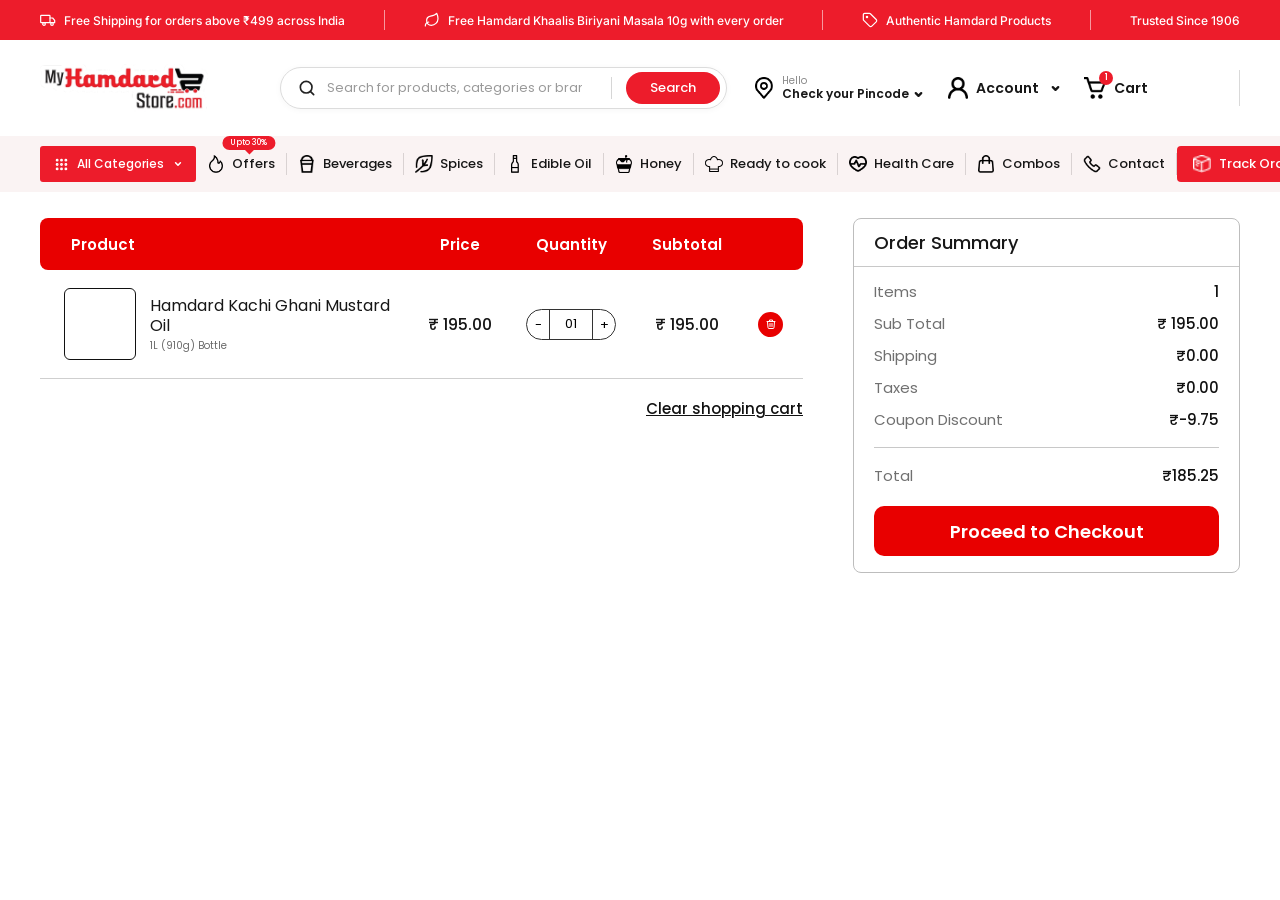
<file: cart.html>
<!DOCTYPE html>
<html lang="en">
<head>
  <meta charset="UTF-8">
  <meta name="viewport" content="width=device-width, initial-scale=1.0">
  <meta name="theme-color" content="#ed1c2b">
  <title>Shopping Cart — My Hamdard Store</title>
  <link rel="preconnect" href="https://fonts.googleapis.com">
  <link rel="preconnect" href="https://fonts.gstatic.com" crossorigin>
  <link href="https://fonts.googleapis.com/css2?family=Inter:wght@400;500;600;700;800&family=Poppins:wght@400;500;600;700;800&display=swap" rel="stylesheet">
  <style>
    :root{--red:#ed1c2b;--deep-red:#c91522;--ink:#171717;--muted:#6d6d6d;--line:#e6e6e6;--soft:#fff5f5;--max:1440px}
    *{box-sizing:border-box}html{scroll-behavior:smooth}body{margin:0;color:var(--ink);font-family:Arial,Helvetica,sans-serif;background:#fff;font-size:14px}a{color:inherit;text-decoration:none}button,input{font:inherit}.announcement{background:var(--red);color:#fff}.announcement__inner{max-width:var(--max);margin:auto;display:flex;justify-content:space-between;align-items:center;gap:18px;padding:10px 24px;font-size:13px}.announcement__item{white-space:nowrap}.store-header{max-width:var(--max);margin:auto;padding:24px;display:grid;grid-template-columns:230px minmax(260px,1fr) auto auto auto auto;align-items:center;gap:22px}.brand{font-size:23px;font-weight:700;line-height:1.1;letter-spacing:-1px}.brand-image{display:block;width:220px;max-width:100%}.brand-image img{display:block;width:100%;height:auto;object-fit:contain}.search{display:flex;align-items:center;border:1px solid #ddd;border-radius:40px;padding:5px 6px 5px 16px;min-width:0;box-shadow:0 2px 10px #00000008}.search input{border:0;outline:0;min-width:0;flex:1;padding:10px;background:transparent}.search button,.track-order,.nav-all{background:var(--red);color:white;border:0;border-radius:28px;padding:12px 22px;font-weight:700;cursor:pointer}.header-link{white-space:nowrap;font-weight:600}.header-link small{display:block;font-weight:400;color:var(--muted);font-size:11px}.main-nav{display:flex;align-items:center;gap:0;padding:10px 20px;margin:0 20px 20px;background:#fff8f8;border-radius:14px;box-shadow:0 8px 24px #7e20200c;overflow-x:auto}.nav-all{border-radius:12px;white-space:nowrap;margin-right:14px}.nav-link{padding:12px 15px;white-space:nowrap;border-right:1px solid #e6dede;font-weight:600;display:flex;align-items:center;gap:9px}.nav-icon{width:24px;height:24px;object-fit:contain;flex:0 0 auto}.header-icon{width:24px;height:24px;object-fit:contain;vertical-align:middle;margin-right:5px}.header-location,.header-account,.header-cart{display:flex;align-items:center;gap:5px}.nav-link:hover{color:var(--red)}.track-order{margin-left:auto;border-radius:12px;white-space:nowrap}.hero{position:relative;max-width:var(--max);margin:0 auto;overflow:hidden}.hero-slide{display:none;position:relative}.hero-slide.active{display:block}.hero-slide img{display:block;width:100%;height:auto;aspect-ratio:3.1/1;object-fit:cover}.hero-slide.active .hero-background{display:block;width:100%;height:auto;aspect-ratio:3.1/1;object-fit:cover}.hero-copy{position:absolute;left:6.5%;top:8%;width:42%;z-index:2;color:#fff;text-shadow:0 1px 2px #8f1700}.hero-brand{display:block;width:54px!important;height:auto!important;aspect-ratio:auto!important;object-fit:contain!important;margin-bottom:8px}.hero-copy h1{font-size:clamp(24px,4.2vw,58px);line-height:.94;margin:0 0 10px;font-weight:800;letter-spacing:-1.2px}.hero-copy h1 span{color:#ffe23b}.hero-copy p{font-size:clamp(8px,1vw,14px);line-height:1.35;max-width:420px;margin:0 0 12px}.hero-shop-button{display:inline-block;background:#fff;color:#d71927;text-shadow:none;padding:8px 16px;border-radius:4px;font-weight:700;font-size:clamp(10px,1vw,14px)}.hero-slide .hero-offer-badge{position:absolute;z-index:3;left:39%;top:4%;width:17%;height:auto;aspect-ratio:auto;object-fit:contain;mix-blend-mode:normal;filter:drop-shadow(0 4px 4px #730b0b66)}.hero-dots{position:absolute;bottom:12px;left:0;right:0;display:flex;justify-content:center;gap:8px}.hero-dot{height:9px;width:9px;padding:0;border:1px solid white;border-radius:50%;background:#ffffff80;cursor:pointer}.hero-dot.active{background:#fff;width:25px;border-radius:10px}.benefits{max-width:var(--max);margin:0 auto 30px;padding:20px 24px;display:grid;grid-template-columns:repeat(4,1fr);background:#fff8f8}.benefit{display:flex;align-items:center;justify-content:center;gap:12px;padding:5px 15px;border-right:1px solid #e6dada;font-family: 'Inter', sans-serif;}.benefit:last-child{border:0}.benefit__icon{font-size:28px;color:var(--red)}.benefit strong{display:block;color:var(--red);font-size:15px}.benefit small{display:block;color:var(--red);margin-top:4px}.page-content{max-width:var(--max);padding:0 24px;margin:auto}.section-block{margin:30px 0}.section-heading{display:flex;justify-content:space-between;align-items:center;margin-bottom:15px}.section-heading h2{font-size:22px;margin:0}.view-all{background:#f1f1f1;padding:7px 12px;border-radius:3px;font-size:12px}.category-grid{display:grid;grid-template-columns:repeat(6,minmax(0,1fr));gap:18px}.category-card{text-align:center;position:relative;border-radius:10px;padding-bottom:10px}.category-card__image{display:flex;align-items:center;justify-content:center;min-height:125px;border-radius:10px;background:#fff0d9;overflow:hidden}.category-card__image img{width:100%;height:125px;object-fit:cover}.category-card strong{display:block;position:relative;margin:-12px auto 0;background:#F7F7F7;padding:9px 8px 5px;border-radius:7px;width:85%;font-size:13px;box-shadow:0 2px 8px #0000000c}.category-card small{display:inline-block;color:white;background:var(--red);border-radius:10px;padding:4px 12px;font-size:10px;margin-top:5px}.product-grid{display:grid;grid-template-columns:repeat(4,minmax(0,1fr));gap:18px}.product-card{border:1px solid #bcbcbc;border-radius:5px;overflow:hidden;background:#fff;min-width:0}.product-card__visual{height:205px;display:flex;align-items:center;justify-content:center;position:relative;background:#fff;overflow:hidden}.product-card__visual.pink{background:#fff;}.product-card__visual.green{background:#fff}.product-card__visual.cream{background:#fff}.product-card__visual.orange{background:#fff;}.product-card__visual img{height:86%;width:82%;object-fit:contain;mix-blend-mode:multiply}.discount{position:absolute;right:8px;top:8px;background:var(--red);color:#fff;border-radius:3px;padding:5px 7px;font-size:11px;font-weight:bold}.wishlist{position:absolute;right:9px;bottom:9px;background:#fff;border-radius:50%;width:23px;height:23px;display:grid;place-items:center;color:var(--red)}.product-details{padding:10px}.product-type{font-size:10px;color:#777;text-transform:uppercase;margin:0 0 6px}.product-title{font-size:13px;font-weight:700;line-height:1.4;min-height:34px;margin:0}.rating{font-size:11px;color:#e8a300;margin:6px 0}.price{display:flex;align-items:center;gap:7px;margin:8px 0;font-size:13px}.price strong{font-size:15px}.price del{color:#888;font-size:11px}.product-actions{display:grid;grid-template-columns:1fr 1fr;gap:5px}.product-actions button{border:0;background:var(--red);color:#fff;border-radius:4px;padding:9px 4px;font-size:11px;font-weight:bold;cursor:pointer}.product-actions button:hover{background:var(--deep-red)}.quality{background:#f7f7f7;text-align:center;padding:45px 24px;margin:0 calc((var(--max) - 100vw)/2)}.quality h2{font-size:23px;margin:0 0 12px}.quality p{max-width:850px;margin:0 auto 25px;line-height:1.6;color:#555}.quality-marks{display:flex;justify-content:center;align-items:center;gap:20px;flex-wrap:wrap}.attributes{padding:0;margin:28px calc(50% - 50vw);position:relative;overflow:hidden;background:#fff}.attributes__banner{display:block;width:100%;height:auto;max-height:300px;object-fit:contain}
    /* ===== Figma-match overrides ===== */
    body{font-family:'Poppins',Arial,Helvetica,sans-serif}
    button,input,select{font-family:inherit}
    .announcement__inner{justify-content:space-around;padding:9px clamp(12px,2vw,28px);font-size:clamp(10px,.86vw,13px);gap:12px}
    .announcement__item{font-weight:500}
    .store-header{padding:clamp(10px,1.1vw,18px) clamp(12px,1.6vw,24px);grid-template-columns:clamp(150px,15vw,220px) minmax(160px,1fr) auto auto auto auto;gap:clamp(8px,1.4vw,22px)}
    .brand-image{width:100%}
    .search{padding:4px 5px 4px clamp(10px,1vw,16px)}
    .search input{padding:clamp(6px,.7vw,10px);font-size:clamp(11px,.9vw,14px)}
    .search button{padding:clamp(8px,.8vw,12px) clamp(14px,1.4vw,24px);font-size:clamp(11px,.9vw,14px)}
    .header-link{font-size:clamp(11px,.92vw,14px)}
    .header-link small{font-size:clamp(9px,.75vw,11px)}
    .header-icon{width:clamp(18px,1.6vw,24px);height:clamp(18px,1.6vw,24px)}
    .main-nav{overflow:visible;max-width:calc(var(--max) - 40px);margin:0 auto 18px;padding:clamp(6px,.7vw,10px) clamp(8px,1vw,14px);gap:0;justify-content:space-between}
    .nav-all{padding:clamp(8px,.9vw,13px) clamp(10px,1.3vw,22px);font-size:clamp(11px,.92vw,14px);margin-right:clamp(4px,.8vw,14px);flex:0 0 auto}
    .nav-link{position:relative;flex:0 1 auto;padding:clamp(6px,.8vw,12px) clamp(5px,.75vw,14px);gap:clamp(4px,.5vw,9px);font-size:clamp(11px,.92vw,14px)}
    .nav-link:last-of-type{border-right:0}
    .nav-icon{width:clamp(16px,1.5vw,24px);height:clamp(16px,1.5vw,24px)}
    .nav-badge{position:absolute;left:50%;top:-8px;transform:translateX(-35%);background:var(--red);color:#fff;font-size:10px;font-weight:500;line-height:1;padding:5px 9px;border-radius:12px;white-space:nowrap}
    .nav-badge:after{content:"";position:absolute;left:50%;bottom:-3px;width:7px;height:7px;background:var(--red);transform:translateX(-50%) rotate(45deg)}
    .track-order{padding:clamp(8px,.9vw,13px) clamp(10px,1.3vw,22px);font-size:clamp(11px,.92vw,14px);margin-left:clamp(4px,.8vw,14px);flex:0 0 auto}
    /* product cards */
    .product-grid{gap:clamp(12px,1.4vw,22px)}
    .product-card{border:2px solid #111;border-radius:16px;background:#fff}
    .product-card__visual{height:auto;aspect-ratio:1.2/1;border-bottom:1.5px solid #111}
    .product-card__visual img{height:82%;width:82%}
    .veg-badge{position:absolute;left:clamp(8px,.9vw,14px);top:clamp(8px,.9vw,14px);width:clamp(18px,1.6vw,24px);height:clamp(18px,1.6vw,24px);background:#fff;border:2px solid #0fb637;display:grid;place-items:center;z-index:2}
    .veg-badge:after{content:"";width:55%;height:55%;border-radius:50%;background:#0fb637}
    .discount{right:clamp(8px,.9vw,14px);top:clamp(8px,.9vw,14px);border-radius:8px;padding:clamp(5px,.55vw,8px) clamp(8px,.9vw,14px);font-size:clamp(10px,.85vw,14px);font-weight:500;z-index:2;background:#ed1c2b}
    .wishlist{right:clamp(8px,.9vw,14px);top:calc(clamp(8px,.9vw,14px) + clamp(30px,2.6vw,40px));bottom:auto;width:clamp(26px,2.3vw,34px);height:clamp(26px,2.3vw,34px);background:#f6eeee;color:#111;z-index:2}
    .wishlist svg{width:55%;height:55%;fill:none;stroke:#111;stroke-width:2;stroke-linecap:round;stroke-linejoin:round}
    .product-details{padding:clamp(10px,1vw,16px)}
    .product-meta{display:flex;justify-content:space-between;align-items:center;gap:6px}
    .product-type{font-size:clamp(10px,.85vw,14px);font-weight:500;color:#777;margin:0}
    .rating{margin:0;font-size:clamp(10px,.85vw,13px);color:#111;white-space:nowrap}
    .rating .star{color:#f7c02a;font-size:1.15em}
    .product-title{font-size:clamp(13px,1.2vw,18px);font-weight:500;line-height:1.3;min-height:0;margin:clamp(4px,.5vw,8px) 0 clamp(8px,.9vw,14px)}
    .price-row{display:flex;align-items:center;justify-content:space-between;gap:clamp(6px,.7vw,10px)}
    .price{margin:0;gap:6px;flex-wrap:wrap}
    .price strong{font-size:clamp(13px,1.15vw,17px);font-weight:500}
    .price del{font-size:clamp(9px,.8vw,12px)}
    .size-select{appearance:none;-webkit-appearance:none;flex:0 1 46%;min-width:0;border:2px solid #a5a5a5;border-radius:8px;background:#fff url("data:image/svg+xml,%3Csvg xmlns='http://www.w3.org/2000/svg' width='12' height='8' viewBox='0 0 12 8'%3E%3Cpath d='M1 1.5l5 5 5-5' fill='none' stroke='%23111' stroke-width='2' stroke-linecap='round' stroke-linejoin='round'/%3E%3C/svg%3E") no-repeat right 10px center;padding:clamp(5px,.55vw,8px) 26px clamp(5px,.55vw,8px) clamp(8px,.8vw,12px);font-size:clamp(10px,.9vw,14px);color:#111;cursor:pointer;text-align:center}
    .product-actions{gap:clamp(6px,.7vw,10px);margin-top:clamp(10px,1vw,14px)}
    .product-actions button{display:flex;align-items:center;justify-content:center;gap:6px;border-radius:10px;padding:clamp(8px,.85vw,12px) 4px;font-size:clamp(10px,.9vw,14px);font-weight:500}
    .product-actions svg{width:clamp(12px,1vw,16px);height:clamp(12px,1vw,16px);fill:none;stroke:#fff;stroke-width:2;stroke-linecap:round;stroke-linejoin:round;flex:0 0 auto;pointer-events:none}
    @media(max-width:900px){.main-nav{overflow-x:auto;justify-content:flex-start}.nav-link{flex:0 0 auto}.nav-badge{display:none}}
    @media(max-width:1100px){.brand-image{width:170px}.store-header{grid-template-columns:180px minmax(200px,1fr) auto auto;gap:14px}.header-location{display:none}.main-nav{margin:0 12px 14px}.nav-link{padding:10px}.category-grid{grid-template-columns:repeat(3,minmax(0,1fr))}.product-grid{gap:12px}.product-card__visual{height:170px}}
    @media(max-width:700px){.hero-copy{left:6%;top:7%;width:43%}.hero-brand{width:30px!important;margin-bottom:3px}.hero-copy h1{font-size:clamp(16px,4.3vw,30px);margin-bottom:4px}.hero-copy p{font-size:6px;margin-bottom:5px;max-width:95%}.hero-shop-button{font-size:7px;padding:4px 7px}.hero-slide .hero-offer-badge{left:39%;top:3%;width:19%}body{font-size:13px}.announcement__inner{padding:8px 12px;overflow:auto;justify-content:flex-start;gap:20px;font-size:11px}.store-header{padding:15px 12px;grid-template-columns:1fr auto;gap:12px}.search{grid-column:1/-1;grid-row:2}.search input{padding:8px}.search button{padding:10px 16px}.header-link{font-size:12px}.main-nav{margin:0 8px 12px;padding:8px;gap:4px}.nav-all{padding:11px 14px}.nav-link{padding:10px;font-size:12px}.track-order{padding:11px 14px}.hero-slide img{aspect-ratio:1.5/1;object-fit:cover}.benefits{grid-template-columns:repeat(2,1fr);padding:10px 6px;margin-bottom:22px}.benefit{justify-content:flex-start;padding:12px 8px;border-right:0;border-bottom:1px solid #eadede;gap:8px}.benefit:nth-child(odd){border-right:1px solid #eadede}.benefit:nth-last-child(-n+2){border-bottom:0}.benefit__icon{font-size:23px}.benefit strong{font-size:12px}.benefit small{font-size:10px}.page-content{padding:0 12px}.section-block{margin:23px 0}.section-heading h2{font-size:18px}.category-grid{grid-template-columns:repeat(3,minmax(0,1fr));gap:9px}.category-card__image,.category-card__image img{min-height:90px;height:90px}.category-card strong{font-size:11px}.category-card small{font-size:9px;padding:4px 8px}.product-grid{grid-template-columns:repeat(2,minmax(0,1fr));gap:10px}.product-card__visual{height:150px}.product-details{padding:8px}.product-title{font-size:12px}.price strong{font-size:13px}.product-actions button{font-size:10px;padding:8px 2px}.quality{margin:0 -12px;padding:35px 14px}.quality h2{font-size:19px}}

    /* ===== Pixel-match to Figma (1440 frame) — desktop only ===== */
    @media(min-width:1101px){
      html,body{overflow-x:hidden}
      .page-content{width:min(1200px,calc(100% - 48px));max-width:none;padding:0;margin:0 auto}
      .hero{max-width:none;width:100%}
      .hero-slide img,.hero-slide.active .hero-background{aspect-ratio:3/1}
      .hero-copy{left:7.15%;top:17%;width:46%}
      .hero-brand{width:82px!important;margin-bottom:34px}
      .hero-copy h1{font-size:4.1vw;line-height:.95;letter-spacing:-1px;margin:0 0 20px}
      .hero-copy p{font-size:1.1vw;font-weight:500;line-height:1.25;max-width:38vw;margin:0 0 20px}
      .hero-shop-button{font-size:1.25vw;font-weight:600;padding:.75vw 1.5vw;border-radius:4px;box-shadow:0 2px 6px #0003}
      .hero-slide .hero-offer-badge{left:42.1%;top:9%;width:15.9%}
      .benefits{max-width:none;width:100%;margin:0;padding:0 max(24px,calc((100% - 1200px)/2));height:99px;align-items:center;background:#fff5f5}
      .benefit{justify-content:flex-start;padding:0 0 0 15px;height:52px;gap:20px}
      .benefit__icon{font-size:36px}
      .benefit strong{font-size:18px;font-weight:500}
      .benefit small{font-size:15px;color:var(--red);font-weight:500;margin-top:2px}
      .section-heading{height:30px}
      .section-heading h2{font-size:28px;font-weight:600;line-height:1}
      .view-all{width:88px;height:28px;display:flex;align-items:center;justify-content:center;background:#d9d9d9;border-radius:2px;font-size:13px;font-weight:400;padding:0}
      .category-grid{gap:34px;grid-template-columns:repeat(6,minmax(0,1fr))}
      .category-card{padding-bottom:0}
      .category-card__image{min-height:0;height:116px;border-radius:8px}
      .category-card__image img{height:116px}
      .category-card strong{margin:-22px auto 0;width:82%;height:44px;display:flex;align-items:center;justify-content:center;padding:0;font-size:14px;font-weight:500;border-radius:4px;box-shadow:0 2px 6px #0000001a}
      .category-card small{display:block;width:84px;margin:-10px auto 0;padding:4px 0;font-size:9px;line-height:12px;border-radius:10px;position:relative}
      .product-grid{gap:33px}
      .product-card{border:1px solid #111;border-radius:4px}
      .product-card__visual{height:auto;aspect-ratio:273/223;border-bottom:1px solid #111}
      .product-card__visual img{height:85%;width:85%}
      .veg-badge{left:13px;top:13px;width:16px;height:16px;border-width:1.5px}
      .discount{right:15px;top:13px;border-radius:5px;padding:0;width:62px;height:22px;display:flex;align-items:center;justify-content:center;font-size:10px;font-weight:500}
      .wishlist{right:15px;top:45px;width:20px;height:20px;background:#fff;border:1px solid #111}
      .wishlist svg{width:60%;height:60%}
      .product-details{padding:14px 16px 14px}
      .product-meta{height:18px}
      .product-type{font-size:11px;line-height:18px}
      .rating{font-size:10px;line-height:18px}
      .product-title{font-size:15px;line-height:22px;font-weight:500;margin:5px 0 5px;white-space:nowrap;overflow:hidden;text-overflow:ellipsis}
      .price-row{height:28px;gap:8px}
      .price strong{font-size:13px;font-weight:500}
      .price del{font-size:10px}
      .price{flex-wrap:nowrap;gap:6px;min-width:0}
      .size-select{flex:0 0 90px;width:90px;/*height:28px;*/border:1px solid #8a8a8a;border-radius:2px;padding:2px 20px 2px 10px;font-size:10px;background-position:right 8px center;background-size:9px}
      .product-actions{gap:6px;margin-top:12px}
      .product-actions button{ padding:5px 15px;border-radius:5px;font-size:11px;font-weight:500;gap:6px}
      .product-actions svg{width:14px;height:14px}
      .attributes{margin-left:calc(50% - 50vw);margin-right:calc(50% - 50vw);margin-bottom:0}
      .attributes__banner{max-height:none;width:100%;height:auto}
      .quality{margin-left:calc(50% - 50vw);margin-right:calc(50% - 50vw);margin-bottom:0;padding:50px 24px 53px;background:#f7f7f7}
      .quality h2{font-size:28px;font-weight:600;margin:0 0 22px;line-height:1.2}
      .quality p{font-family:Arial,Helvetica,sans-serif;font-size:20px;line-height:24px;color:#222;max-width:1120px;margin:0 auto 38px}
    }

    .benefit__icon{display:flex;align-items:center;justify-content:center;flex:0 0 auto}
    .benefit__icon img{display:block;height:34px;width:auto;object-fit:contain}
    @media(min-width:1101px){.benefit__icon img{height:46px}.benefit{gap:22px}}
    @media(max-width:700px){.benefit__icon img{height:26px}}

    .quality-marks{gap:8px;flex-wrap:nowrap}
    .cert-icon{display:block;height:80px;width:auto;flex:0 1 auto;min-width:0;object-fit:contain}
    @media(min-width:1101px){.quality-marks{gap:10px}.cert-icon{height:140px}}
    @media(max-width:700px){.quality-marks{flex-wrap:wrap;gap:10px}.cert-icon{height:70px}}

    /* ===== sliders ===== */
    .product-grid{--per:4;--gap:33px}
    .category-grid{--per:6;--gap:34px}
    .slider-viewport{overflow:hidden;padding:8px 2px;margin:-8px -2px}
    .slider-viewport>.product-grid,.slider-viewport>.category-grid{display:flex;gap:var(--gap);transition:transform .6s ease;will-change:transform;transform:translateX(calc(-1 * var(--i,0) * (100% + var(--gap)) / var(--per)))}
    .slider-viewport>.product-grid>*,.slider-viewport>.category-grid>*{flex:0 0 calc((100% - (var(--per) - 1) * var(--gap)) / var(--per));min-width:0}
    .slider-dots{display:flex;justify-content:center;align-items:center;gap:14px;margin-top:18px}
    .slider-dot{width:12px;height:12px;padding:0;border:0;border-radius:50%;background:#d9d9d9;cursor:pointer;transition:background .25s}
    .slider-dot.active{background:#ed1c2b}
    @media(max-width:1100px){.product-grid{--gap:12px}.category-grid{--per:3;--gap:18px}}
    @media(max-width:700px){.product-grid{--per:2;--gap:10px}.category-grid{--per:3;--gap:9px}.slider-dots{margin-top:12px}}

    /* ===== hero sliding carousel ===== */
    .hero-track{display:flex;will-change:transform}
    .hero-track>.hero-slide{display:block;flex:0 0 100%;min-width:0}
    .hero-dots{z-index:5}

    /* ===== slider wrappers ===== */
    .slider-wrap{position:relative}
    .slider-arrow{display:none}
    .menu-toggle{display:none}
    .hero-slide .hero-mobile-bg,.hero-slide .hero-mobile-products,.hero-slide .hero-mobile-badge{display:none}

    /* ===== MOBILE (Figma match) ===== */
    @media(max-width:700px){
      body{font-size:13px}
      .announcement__inner{justify-content:center;padding:7px 10px;overflow:visible;font-size:11px;gap:0}
      .announcement__item:not(:first-child){display:none}
      .store-header{display:grid;grid-template-columns:24px 1fr auto auto auto;align-items:center;column-gap:12px;row-gap:8px;padding:10px 14px 10px;max-width:none}
      .menu-toggle{display:flex;flex-direction:column;justify-content:center;gap:4px;width:24px;height:28px;padding:0;border:0;background:none;cursor:pointer}
      .menu-toggle span{display:block;width:20px;height:2px;border-radius:2px;background:#171717}
      .brand-image{width:128px;grid-column:2;grid-row:1}
      .header-link{font-size:9px;font-weight:500;line-height:1.1;color:#171717}
      .header-location,.header-account,.header-cart{display:flex;flex-direction:column;align-items:center;gap:2px;margin:0;position:relative}
      .header-location{grid-column:3;grid-row:1}.header-account{grid-column:4;grid-row:1}.header-cart{grid-column:5;grid-row:1}
      .header-icon{width:20px;height:20px;margin:0}
      .header-location .loc-text{font-size:0}.header-location small{display:none}
      .header-location .loc-text:after{content:"Pincode";font-size:9px;font-weight:500}
      #cart-count{position:absolute;top:-4px;right:-5px;min-width:12px;height:12px;border-radius:50%;background:var(--red);color:#fff;font-size:8px;line-height:12px;text-align:center}
      .search{grid-column:1/-1;grid-row:2;height:38px;padding:3px 2px 4px 12px;box-shadow:none}
      .search input{padding:4px;font-size:11px}
      .search button{padding:8px 18px;font-size:11px;border-radius:18px;font-weight: 500;}
      .main-nav{display:none;margin:0;border-radius:0;box-shadow:none;background:#f7f7f7;padding:6px 16px 12px;overflow:visible}
      .main-nav.open{display:flex;flex-direction:column;align-items:stretch}
      .main-nav .nav-all{display:none}
      .main-nav .nav-link{border-right:0;border-bottom:1px solid #e8e8e8;padding:12px 2px;font-size:14px;height:auto}
      .main-nav .nav-badge{display:none}
      .main-nav .track-order{margin:10px 0 0;justify-content:center;text-align:center;border-radius:6px;font-size:14px;padding:12px}
      .hero{width:100%;max-width:none}
      .hero-track>.hero-slide{position:relative}
      .hero-slide.active .hero-background,.hero-slide .hero-offer-badge{display:none}
      .hero-slide .hero-mobile-bg{display:block;width:100%;height:auto;aspect-ratio:auto;object-fit:cover}
      .hero-slide .hero-mobile-products{display:block;position:absolute;left:15.5%;top:57.5%;width:69%;height:auto;aspect-ratio:auto;object-fit:contain;z-index:2}
      .hero-slide .hero-mobile-badge{display:block;position:absolute;left:34%;top:32.5%;width:32%;height:auto;aspect-ratio:auto;object-fit:contain;z-index:4;filter:drop-shadow(0 3px 3px #730b0b55)}
      .hero-copy{left:0;top:0;width:100%;height:100%;text-shadow:none}
      .hero-copy .hero-brand{position:absolute;left:50%;top:3.5%;transform:translateX(-50%);width:58px!important;margin:0}
      .hero-copy h1{position:absolute;left:0;top:9%;width:100%;margin:0;text-align:center;font-size:8vw;line-height:1;letter-spacing:-.5px}
      /* .hero-copy h1 br{display:none} */
      .hero-copy p{position:absolute;padding:0 10px;top:23%;width:100%;margin:0;text-align:center;font-size:10px;line-height:1.35;max-width:none}
      .hero-shop-button{position:absolute;left:50%;top:86%;transform:translateX(-50%);font-size:13px;padding:9px 26px;white-space:nowrap}
      .hero-dots{bottom:8px}
      .benefits{display:grid;grid-template-columns:1fr 1fr;padding:8px 6vw;margin:0;height:auto;background:#fff5f5}
      .benefit{justify-content:flex-start;gap:8px;padding:10px 6px}
      .benefit__icon img{height:26px}
      .benefit strong{font-size:12.5px;font-weight:500}
      .benefit small{font-size:10px;margin-top:1px}
      .page-content{width:auto;max-width:none;padding:0 6vw;margin:0 auto}
      .section-heading{height:24px}
      .section-heading h2{font-size:18px;font-weight:600}
      .view-all{width:66px;height:22px;display:flex;align-items:center;justify-content:center;padding:0;font-size:10px;background:#d9d9d9;border-radius:2px}
      .category-grid{--per:2.5;--gap:17px}
      .slider-viewport.is-cat,.slider-viewport.is-prod{margin-right:-6vw}
      .slider-dots{gap:6px;margin-top:12px}
      .slider-dot{width:6px;height:6px}
      .dots-prod{display:none}
      .slider-arrow{display:flex;align-items:center;justify-content:center;position:absolute;width:14px;height:30px;top:calc(26.4vw - 7.6px);padding:0;border:0;border-radius:0;background:#000;color:#fff;z-index:4;cursor:pointer}
      .slider-arrow.prev{left:0}.slider-arrow.next{right:-4vw}
      .category-card__image{min-height:0;height:auto;aspect-ratio:1.5;border-radius:8px}
      .category-card__image img{width:100%;height:100%;min-height:0}
      .category-card strong{margin:-17px auto 0;width:84%;height:36px;display:flex;align-items:center;justify-content:center;padding:0;font-size:13px;font-weight:500;border-radius:4px}
      .category-card small{display:block;width:60px;margin:-8px auto 0;padding:3px 0;font-size:8px;line-height:10px;border-radius:8px;position:relative}
      .product-grid{--per:1.97;--gap:5.6vw}
      .product-card{border:1px solid #111;border-radius:4px}
      .product-card__visual{height:auto;aspect-ratio:273/223;border-bottom:1px solid #111}
      .product-card__visual img{height:85%;width:85%}
      .veg-badge{left:8px;top:8px;width:12px;height:12px;border-width:1.5px}
      .discount{right:8px;top:8px;width:44px;height:16px;padding:0;display:flex;align-items:center;justify-content:center;font-size:8.5px;border-radius:2px}
      .wishlist{right:8px;top:29px;width:16px;height:16px;background:#fff;border:1px solid #111}
      .product-details{padding:10px 10px 11px}
      .product-meta{height:14px}
      .product-type{font-size:9px;line-height:14px}
      .rating{font-size:9px;line-height:14px}
      .product-title{font-size:12.5px;line-height:17px;margin:5px 0 8px;white-space:nowrap;overflow:hidden;text-overflow:ellipsis}
      .price-row{height:20px;gap:4px}
      .price{gap:3px;flex-wrap:nowrap;min-width:0}
      .price strong{font-size:11.5px}
      .price del{font-size:8px}
      .size-select{flex:0 1 58px;width:58px;min-width:0;height:20px;font-size:9px;padding:0 12px 0 4px;border:1px solid #8a8a8a;border-radius:2px;background-size:6px;background-position:right 5px center}
      .product-actions{gap:4px;margin-top:9px}
      .product-actions button{height:26px;padding:0;font-size:9.5px;border-radius:3px;gap:3px}
      .product-actions svg{width:10px;height:10px}
      .attributes{margin-left:calc(50% - 50vw);margin-right:calc(50% - 50vw);margin-bottom:0;padding:0}
      .attributes__banner{width:100%;height:auto;max-height:none}
      .quality{margin-left:calc(50% - 50vw);margin-right:calc(50% - 50vw);margin-bottom:0;padding:30px 16px 32px}
      .quality h2{font-size:17px;margin:0 0 12px}
      .quality p{font-size:11px;line-height:1.45;margin:0 auto 18px;max-width:none}
      .quality-marks{flex-wrap:nowrap;gap:4px}
      .cert-icon{height:66px;min-width:0}
    }

    .slider-arrow svg{width:10px;height:10px;fill:none;stroke:#fff;stroke-width:3;stroke-linecap:round;stroke-linejoin:round;pointer-events:none}

    /* ===== Hamdard logo (header right) ===== */
    .trust-logo{display:block;width:97px;height:auto;flex:0 0 97px}
    @media(max-width:1100px){.trust-logo{display:none}}

    /* ===== DESKTOP dots: active = bigger red, others smaller grey ===== */
    @media(min-width:701px){
      .slider-dots{gap:7px}
      .slider-dot{width:8px;height:6px;transition:width .25s,height .25s,background .25s}
      .slider-dot.active{width:11px;height:11px;background:#ed1c2b}
    }

    /* =====================================================================
       FIGMA v3 — header / announcement / nav (1440 frame)
       ===================================================================== */
    .announcement__item{display:inline-flex;align-items:center;gap:8px}
    .announcement__item svg{width:16px;height:16px;fill:none;stroke:#fff;stroke-width:1.8;stroke-linecap:round;stroke-linejoin:round;flex:0 0 auto}
    .announcement__sep{width:1px;height:20px;background:rgba(255,255,255,.55);flex:0 0 1px}
    .search-icon{width:20px;height:20px;flex:0 0 auto;fill:none;stroke:#222;stroke-width:2;stroke-linecap:round}
    .search-sep{width:1px;height:22px;background:#d6d6d6;margin:0 14px 0 6px;flex:0 0 1px}
    .chev{width:9px;height:9px;fill:none;stroke:currentColor;stroke-width:2.6;stroke-linecap:round;stroke-linejoin:round;margin-left:5px;vertical-align:middle;flex:0 0 auto}
    .cart-icon-wrap{position:relative;display:inline-flex}
    .header-divider{width:1px;height:36px;background:#d9d9d9;flex:0 0 1px}
    .nav-all,.track-order{display:flex;align-items:center}
    .nav-all svg{width:15px;height:15px;fill:none;stroke:#fff;stroke-width:2;stroke-linecap:round;stroke-linejoin:round;flex:0 0 auto}
    .nav-all .chev{width:8px;height:8px;margin-left:2px}
    .track-order .nav-icon{filter:brightness(0) invert(1)}

    @media(min-width:1101px){
      /* announcement strip — Inter */
      .announcement__inner{width:min(1200px,calc(100% - 48px));max-width:none;height:40px;margin:0 auto;padding:0;justify-content:space-between;gap:0;font-size:12px}
      .announcement__item{font-weight:500}
      /* header row */
      .store-header{display:flex;align-items:center;width:min(1200px,calc(100% - 48px));max-width:none;height:96px;margin:0 auto;padding:0;gap:0}
      .brand-image{width:168px;flex:0 0 168px}
      .search{flex:0 1 447px;width:447px;min-width:300px;height:42px;margin-left:72px;padding:0 6px 0 16px;border:1px solid #dcdcdc;border-radius:40px;box-shadow:0 1px 6px #0000000a}
      .search input{padding:0 10px;font-size:13px;color:#222}
      .search input::placeholder{color:#9a9a9a}
      .search button{height:32px;padding:0 24px;font-size:13px;font-weight:500;border-radius:20px}
      .header-link{font-size:14px;font-weight:600;color:#171717}
      .header-icon{width:22px;height:22px;margin:0}
      .header-location{margin-left:26px;gap:7px}
      .header-location .loc-text{display:block;font-size:12px;font-weight:600;line-height:1.25}
      .header-location small{display:block;font-size:10px;font-weight:400;color:#8a8a8a;line-height:1.1}
      .header-account{margin-left:24px;gap:7px}
      .header-cart{margin-left:24px;margin-right:24px;gap:8px}
      #cart-count{position:absolute;top:-6px;right:-7px;min-width:14px;height:14px;padding:0 3px;border-radius:7px;background:var(--red);color:#fff;font-size:8px;font-weight:600;line-height:14px;text-align:center}
      .header-divider{margin-left:auto}
      .trust-logo{margin-left:30px}
      /* nav bar */
      .main-nav{display:flex;align-items:center;justify-content:space-between;max-width:none;height:56px;margin:0;border-radius:0;box-shadow:none;background:#faf3f3;padding:0 max(24px,calc((100% - 1200px)/2));overflow:visible}
      .nav-all{height:36px;padding:0 14px;gap:8px;font-size:12px;font-weight:500;border-radius:3px;margin-right:0}
      .nav-link{height:22px;padding:0 11px;gap:7px;font-size:13px;font-weight:500;border-right:1px solid #d9d2d2;align-items:center}
      .nav-link:last-of-type{border-right:1px solid #d9d2d2}
      .nav-icon{width:18px;height:18px}
      .nav-badge{top:-17px;font-size:8px;padding:3px 8px}
      .track-order{height:36px;padding:0 16px;gap:8px;font-size:13px;font-weight:500;border-radius:4px;margin-left:0}
    }

    /* ===== FONTS: strip + headings + rating = Inter ===== */
    :root{--inter:'Inter',Arial,Helvetica,sans-serif}
    .announcement,.announcement__item{font-family:var(--inter)}
    h1,h2,h3,h4,h5,h6,.section-heading h2,.quality h2,.hero-copy h1{font-family:var(--inter)}
    .rating,.rating .star{font-family:var(--inter)}

    /* ===== EVEN vertical rhythm: same gap between every section ===== */
    :root{--sec-gap:56px;--head-gap:28px}
    @media(max-width:1100px){:root{--sec-gap:44px;--head-gap:22px}.header-divider{display:none}}
    @media(max-width:700px){:root{--sec-gap:32px;--head-gap:16px}.announcement__sep,.search-sep,.chev{display:none}}
    .section-block,#categories{margin:var(--sec-gap) 0 0}
    .section-heading,#categories .section-heading{margin-bottom:var(--head-gap)}
    .attributes,.quality{margin-top:var(--sec-gap)}

    /* ===== DRAG (mouse + touch) for every slider ===== */
    .hero,.slider-viewport{touch-action:pan-y;cursor:grab;-webkit-user-select:none;user-select:none}
    .hero.is-dragging,.slider-viewport.is-dragging,.is-dragging *{cursor:grabbing!important}
    .hero img,.hero a,.slider-viewport img,.slider-viewport a{-webkit-user-drag:none;user-drag:none}
    .slider-viewport select,.slider-viewport button,.hero-dot{cursor:pointer}

    /* ===== DOTS: active = 20px pill (all sliders + hero) ===== */
    .slider-dot{transition:width .3s ease,background .3s ease}
    .slider-dot.active{width:20px!important;border-radius:10px!important;background:#ed1c2b}
    .hero-dot{transition:width .3s ease,background .3s ease}
    .hero-dot.active{width:20px!important;border-radius:10px!important}
    @media(min-width:701px){.slider-dot,.slider-dot.active{height:8px}}

    /* ===== SAME card properties in every slider (only visual bg differs) ===== */
    .slider-viewport>.product-grid{align-items:stretch}
    .slider-viewport .product-card{display:flex;flex-direction:column;height:auto}
    .slider-viewport .product-card .product-details{flex:1;display:flex;flex-direction:column}
    .slider-viewport .product-card .product-actions{margin-top:auto;padding-top:8px}
    .slider-viewport .product-card__visual img{object-fit:contain;mix-blend-mode:multiply}
    @media(max-width:700px){.slider-viewport .product-card .product-actions{padding-top:9px}}

    /* ===== MOBILE v5: cards as per reference (≈1.9 cards visible, 2nd slightly cut) ===== */
    @media(max-width:700px){
      .page-content{padding:0 5vw}
      .slider-viewport.is-cat,.slider-viewport.is-prod{margin-right:-5vw}
      .product-grid{--per:1.94;--gap:5.8vw}
      .product-card{border:1px solid #111;border-radius:4px}
      .veg-badge{left:8px;top:8px;width:12px;height:12px}
      .discount{right:8px;top:8px;width:46px;height:18px;font-size:9px;border-radius:3px}
      .wishlist{right:8px;top:32px;width:16px;height:16px}
      .product-details{padding:10px 8px 10px}
      .product-meta{height:14px}
      .product-type{font-size:9px;line-height:14px}
      .rating{font-size:8.5px;line-height:14px}
      .product-title{font-size:13px;line-height:18px;font-weight:500;margin:6px 0 8px}
      .price-row{height:22px;gap:5px}
      .price{gap:4px;flex-wrap:nowrap;min-width:0;overflow:hidden}
      .price strong{font-size:11px}
      .price del{font-size:8px}
      .size-select{flex:0 0 42%;width:42%;height:21px;font-size:9px;padding:0 14px 0 6px;border:1px solid #8a8a8a;border-radius:2px;background-size:7px;background-position:right 6px center}
      .slider-viewport .product-card .product-actions{padding-top:9px}
      .product-actions{gap:5px}
      .product-actions button{height:23px;padding:0;font-size:8.5px;border-radius:3px;gap:4px}
      .product-actions svg{width:10px;height:10px}
      /* arrows: black 14x28, centred on product image; prev inside 1st card, next near screen edge */
      .slider-arrow{width:14px;height:28px;border-radius:0;top:calc(8px + 18.9vw - 14px)}
      .slider-arrow.prev{left:0px}
      .slider-arrow.next{right:calc(-5vw + 7px)}
      .slider-arrow svg{width:10px;height:10px}
      /* hero slides without mobile artwork show their own banner (same as desktop) */
      .hero-slide--simple .hero-mobile-bg,.hero-slide--simple .hero-mobile-products,.hero-slide--simple .hero-mobile-badge{display:none!important}
      .hero-slide--simple.active .hero-background{display:block;width:100%;height:100%;aspect-ratio:auto;object-fit:cover;object-position:70% center}
    }

    /* ===== HERO dots on the image + mobile hero = screen height minus 20px ===== */
    .hero-dots{bottom:14px;gap:6px;pointer-events:none}
    .hero-dot{pointer-events:auto;width:7px;height:7px;border:0;border-radius:50%;background:rgba(255,255,255,.55);box-shadow:0 1px 3px rgba(0,0,0,.25)}
    .hero-dot.active{width:20px!important;border-radius:10px!important;background:#fff}
    @media(max-width:700px){
      .hero{height:var(--hero-h,auto)}
      .hero-track,.hero-track>.hero-slide{height:100%}
      .hero-slide .hero-mobile-bg{width:100%;height:100%;object-fit:cover;object-position:center}
      .hero-dots{bottom:12px}
    }

    /* ===== PRODUCT HOVER IMAGE (per product, only when data.hover is set) ===== */
    .product-card__visual .img-main,
    .product-card__visual .img-hover{transition:opacity .35s ease}
    .product-card__visual .img-hover{position:absolute;top:0;left:0;right: 0;bottom: 0;opacity:0;pointer-events:none;z-index:1;margin: auto;}
    @media(hover:hover){
      .product-card:hover .product-card__visual.has-hover .img-hover{opacity:1;transform:scale(1.2)}
      .product-card:hover .product-card__visual.has-hover .img-main{opacity:0}
    }

    /* ===== Honey / Saffron mobile: apna mob banner + flowing text (no overlap) ===== */
    @media(max-width:700px){
      .hero-slide--stack .hero-copy{display:flex;flex-direction:column;align-items:center;padding:11% 18px 0}
      .hero-slide--stack .hero-copy .hero-brand{position:static;transform:none;width:58px!important;margin:0 0 12px}
      .hero-slide--stack .hero-copy h1,
      /* .hero-slide--stack .hero-copy p{position:static;width:100%;max-width:340px}
      .hero-slide--stack .hero-copy h1{font-size:7.4vw;line-height:1.12;margin:0 0 10px} */
      /* .hero-slide--stack .hero-copy h1 br{display:inline} */
      /* .hero-slide--stack .hero-copy p{font-size:11px;line-height:1.4;padding:0} */
    }

    /* =====================================================================
       HERO description visibility fix
       ===================================================================== */

    /* left side par soft dark gradient, taaki white text clearly dikhe */
    .hero-slide::before{
      content:"";
      position:absolute;
      inset:0;
      z-index:1;
      pointer-events:none;
      background:linear-gradient(90deg,
        rgba(90,10,10,.55) 0%,
        rgba(90,10,10,.35) 30%,
        rgba(90,10,10,0) 55%);
    }
    .hero-copy{z-index:2}

    /* text strong aur readable */
    .hero-copy h1,
    .hero-copy p{
      text-shadow:0 2px 6px rgba(70,5,5,.65), 0 1px 2px rgba(70,5,5,.8);
    }
    .hero-copy p{font-weight:600}

    /* desktop: paragraph ko bottle se pehle rokna */
    @media(min-width:1101px){
      .hero-copy p{
        max-width:30vw;
        font-size:1.1vw;
        line-height:1.4;
      }
      /* slide 2: logo aur heading ka overlap kam karne ke liye heading neeche */
      .hero-track>.hero-slide:nth-child(2) .hero-copy{top:24%}
    }

    /* mobile: gradient upar se, kyunki text center me hai */
    @media(max-width:700px){
      .hero-slide::before{
        background:linear-gradient(180deg,
          rgba(90,10,10,.45) 0%,
          rgba(90,10,10,.25) 40%,
          rgba(90,10,10,0) 60%);
      }
      .hero-copy p{font-weight:500;text-shadow:0 1px 4px rgba(70,5,5,.8)}
    }

    /* ===== MOBILE SIDE DRAWER (Shop All dropdown) ===== */
    .m-drawer{display:none}
    @media(max-width:700px){
      .m-drawer{display:flex;flex-direction:column;position:fixed;inset:0;z-index:1000;background:#fff;transform:translateX(-100%);visibility:hidden;transition:transform .32s ease,visibility 0s linear .32s}
      .m-drawer.open{transform:none;visibility:visible;transition:transform .32s ease}
      .m-drawer__bar{background:var(--red);color:#fff;text-align:center;font-size:11px;font-weight:500;padding:7px 10px;flex:0 0 auto}
      .m-drawer__back{display:flex;align-items:center;gap:8px;padding:16px 18px 10px;border:0;background:none;color:#12263f;font-size:15px;font-weight:500;cursor:pointer;text-align:left;flex:0 0 auto}
      .m-drawer__back svg{width:16px;height:16px;fill:none;stroke:currentColor;stroke-width:2.4;stroke-linecap:round;stroke-linejoin:round}
      .m-drawer__search{display:flex;align-items:center;gap:8px;margin:4px 18px 12px;height:40px;padding:0 12px;border:1px solid #d9d9d9;border-radius:8px;background:#fff;flex:0 0 auto}
      .m-drawer__search svg{width:16px;height:16px;fill:none;stroke:#777;stroke-width:2;stroke-linecap:round;flex:0 0 auto}
      .m-drawer__search input{flex:1;min-width:0;border:0;outline:0;background:none;font-size:13px;color:var(--ink)}
      .m-drawer__scroll{flex:1;overflow-y:auto;-webkit-overflow-scrolling:touch;padding:0 18px 12px}
      .m-row{display:flex;align-items:center;gap:14px;width:100%;padding:11px 12px;border:0;border-radius:8px;background:none;color:#12263f;font-size:15px;font-weight:500;text-align:left;cursor:pointer}
      .m-row .m-ico{width:36px;height:36px;border-radius:50%;object-fit:cover;flex:0 0 36px;background:#f2f2f2}
      .m-row .m-label{flex:1}
      .m-row .m-chev{width:14px;height:14px;fill:none;stroke:currentColor;stroke-width:2.2;stroke-linecap:round;stroke-linejoin:round;flex:0 0 auto;transition:transform .25s}
      .m-all{background:#e3f1f1;font-weight:600;margin-bottom:2px}
      .m-all .m-ico-grid{width:36px;height:36px;border-radius:50%;background:#fff;display:flex;align-items:center;justify-content:center;flex:0 0 36px}
      .m-all .m-ico-grid svg{width:18px;height:18px;fill:var(--red)}
      .m-all[aria-expanded="true"] .m-chev{transform:rotate(90deg)}
      .m-sub{overflow:hidden;max-height:0;transition:max-height .3s ease}
      .m-sub.open{max-height:900px}
      .m-sub a{border-bottom:1px solid #f0f0f0}
      .m-sub a:last-child{border-bottom:0}
      .m-sub .m-row{padding-left:14px}
      .m-empty{display:none;padding:14px 12px;font-size:13px;color:var(--muted)}
      .m-drawer__tiles{display:grid;grid-template-columns:repeat(3,1fr);gap:10px;padding:12px 18px calc(16px + env(safe-area-inset-bottom,0px));border-top:1px solid #f0f0f0;flex:0 0 auto;background:#fff}
      .m-tile{display:flex;flex-direction:column;align-items:center;justify-content:center;gap:5px;padding:12px 4px;border-radius:10px;background:#fde9ea;color:var(--red);font-size:12px;font-weight:600;text-align:center;line-height:1.2}
      .m-tile svg{width:24px;height:24px;fill:none;stroke:currentColor;stroke-width:1.8;stroke-linecap:round;stroke-linejoin:round}
      .m-tile small{display:block;font-size:10px;font-weight:500;color:#12263f}
      body.drawer-open{overflow:hidden}
    }

    /* ===== MOBILE floating Gift + WhatsApp buttons ===== */
    .m-float{display:none}
    @media(max-width:700px){
      .m-float{display:flex;align-items:center;justify-content:center;position:fixed;bottom:16px;width:46px;height:46px;border-radius:50%;z-index:1100;box-shadow:0 3px 10px rgba(0,0,0,.25);color:#fff}
      .m-float svg{width:24px;height:24px;fill:none;stroke:currentColor;stroke-width:1.8;stroke-linecap:round;stroke-linejoin:round}
      .m-float--gift{left:14px;background:#4fb8b4}
      .m-float--wa{right:14px;background:#0f766e}
      .m-float--wa svg{fill:currentColor;stroke:none}
      .m-drawer__tiles{padding-bottom:calc(76px + env(safe-area-inset-bottom,0px))}
    }
  
    /* ===== FIX 1: product card hover — hover image poore visual par, bina atke ===== */
    .product-card__visual{isolation:isolate}
    .product-card__visual .img-main{position:relative;z-index:0}
    .product-card__visual .img-hover{position:absolute!important;inset:0!important;width:100%!important;height:100%!important;margin:0!important;object-fit:cover!important;mix-blend-mode:normal!important;transform:none!important;opacity:0;pointer-events:none!important;z-index:1}
    .product-card__visual .img-main,.product-card__visual .img-hover{transition:opacity .3s ease}
    @media(hover:hover){
      .product-card__visual.has-hover:hover .img-hover,
      .product-card:hover .product-card__visual.has-hover .img-hover{opacity:1;transform:none!important}
      .product-card:hover .product-card__visual.has-hover .img-main{opacity:0}
    }
    /* badges hover image ke upar rahein */
    .product-card__visual .veg-badge,.product-card__visual .discount,.product-card__visual .wishlist{z-index:3}

    /* ===== FIX 2: desktop "All Categories" mega dropdown ===== */
    .nav-all-wrap{display:none}
    @media(min-width:701px){
      .main-nav{position:relative}
      .nav-all-wrap{display:block;position:relative;flex:0 0 auto}
      .nav-all-wrap>.nav-all{margin-right:0}
      .mega{position:absolute;left:0;top:100%;width:230px;padding-top:10px;opacity:0;visibility:hidden;transform:translateY(6px);transition:opacity .2s,transform .2s,visibility 0s .2s;z-index:900}
      .nav-all-wrap:hover .mega,.nav-all-wrap:focus-within .mega{opacity:1;visibility:visible;transform:none;transition:opacity .2s,transform .2s}
      .mega__panel{background:#fff;border-radius:12px;box-shadow:0 12px 32px #0000001f;padding:12px 10px}
      .mega__top{display:block;padding:8px 14px;font-weight:600;font-size:14px}
      .mega__top.red{color:var(--red)}
      .mega__sep{height:6px}
      .mega__item{position:relative}
      .mega__link{display:flex;justify-content:space-between;align-items:center;padding:11px 14px;border-radius:8px;font-size:14px;font-weight:500;color:#171717}
      .mega__item:hover>.mega__link,.mega__link.is-first{background:#fff1f1;color:var(--red)}
      .mega__link svg{width:9px;height:9px;fill:none;stroke:currentColor;stroke-width:2;stroke-linecap:round;stroke-linejoin:round}
      .mega__fly{position:absolute;left:100%;top:0;margin-left:2px;width:230px;padding:10px;background:#fff;border-radius:12px;box-shadow:0 12px 32px #0000001f;opacity:0;visibility:hidden;transition:opacity .15s,visibility 0s .15s}
      .mega__fly:before{content:"";position:absolute;left:-8px;top:0;width:8px;height:100%}
      .mega__item:hover>.mega__fly{opacity:1;visibility:visible;transition:opacity .15s}
      .mega__fly a{display:block;padding:9px 12px;border-radius:8px;font-size:13.5px;color:#444}
      .mega__fly a:hover{background:#fff1f1;color:var(--red)}
    }

    /* ===== FIX 3: mobile drawer row — pura row clickable ===== */
    @media(max-width:700px){
      .m-sub a.m-row{cursor:pointer}
    }
  </style>

<style id="hm-image-fit-fix">
/* FIX: product card images poori fit hon, crop ya bahar nikalna band */
.product-card__visual{position:relative!important;overflow:hidden!important;background:#fff!important}
.product-card__visual img,
.product-card__visual img.img-main,
.product-card__visual img.img-hover{
  width:100%!important;height:100%!important;
  max-width:100%!important;max-height:100%!important;
  object-fit:contain!important;object-position:center center!important;display:block}
.product-card__visual.has-hover img.img-hover{position:absolute!important;top:0;left:0}
.product-card__visual .veg-badge,.product-card__visual .discount{z-index:3}
.product-card .wishlist{z-index:4}
</style>
    <style id="hm-pages-css">
/* =====================================================================
   My Hamdard Store — Category / Product / Cart pages
   Header + nav styles are inline in each page (same as home).
   This file only styles the middle content of the 3 pages.
   ===================================================================== */
:root{--pg-w:min(1200px,calc(100% - 48px));--pink:#fdf3f3;--peach:#fcf5f1;--line-dark:#111}
@media(max-width:700px){:root{--pg-w:calc(100% - 10vw)}}
.pg-wrap{width:var(--pg-w);margin:0 auto}
.sr-only{position:absolute!important;width:1px;height:1px;overflow:hidden;clip:rect(0 0 0 0);white-space:nowrap}
.btn-red{display:inline-flex;align-items:center;justify-content:center;gap:8px;border:0;background:var(--red);color:#fff;font-weight:500;cursor:pointer;transition:background .2s}
.btn-red:hover{background:var(--deep-red)}
.btn-red svg{width:16px;height:16px;fill:none;stroke:#fff;stroke-width:2;stroke-linecap:round;stroke-linejoin:round;pointer-events:none}

/* ---------- Breadcrumb ---------- */
.crumbs{display:flex;flex-wrap:wrap;gap:6px;font-size:12px;color:#777;padding:14px 0 0}
.crumbs a:hover{color:var(--red)}
.crumbs span[aria-current]{color:#171717;font-weight:500}

/* =====================================================================
   CATEGORY PAGE
   ===================================================================== */
.cat-hero{position:relative;overflow:hidden;background:#efe9e4}
.cat-hero img{display:block;width:100%;height:auto;aspect-ratio:1440/414;object-fit:cover;object-position:left center}
.cat-hero__copy{position:absolute;right:max(24px,calc((100% - 1200px)/2));top:50%;transform:translateY(-50%);text-align:center}
.cat-hero__copy h1{margin:0;font-family:Georgia,'Times New Roman',serif;font-weight:700;font-size:clamp(30px,5.4vw,78px);line-height:1;color:#111;letter-spacing:.5px}
.cat-hero__copy p{margin:12px 0 0;font-size:clamp(12px,1.1vw,16px);color:#333}

.filter-bar{background:#faf3f3}
.filter-bar__in{width:var(--pg-w);margin:0 auto;display:flex;align-items:center;gap:22px;min-height:78px;padding:18px 0}
.fb-filters{height:42px;padding:0 20px;border-radius:5px;font-size:13px}
.fb-filters svg{width:14px;height:14px}
.fb-sep{width:1px;height:30px;background:#d4caca;flex:0 0 1px}
.fb-drop{position:relative}
.fb-drop>summary{list-style:none;display:flex;align-items:center;gap:10px;height:42px;padding:0 18px;border:1px solid #9a9a9a;border-radius:5px;background:#fff;font-size:13px;font-weight:500;cursor:pointer;white-space:nowrap;user-select:none}
.fb-drop>summary::-webkit-details-marker{display:none}
.fb-drop>summary .ico{width:17px;height:17px;fill:none;stroke:#171717;stroke-width:1.8;stroke-linecap:round;stroke-linejoin:round}
.fb-drop>summary .chev{margin-left:8px;width:10px;height:10px;transition:transform .2s}
.fb-drop[open]>summary{border-color:var(--red);color:var(--red)}
.fb-drop[open]>summary .chev{transform:rotate(180deg)}
.fb-drop[open]>summary .ico{stroke:var(--red)}
.fb-pop{position:absolute;left:0;top:calc(100% + 8px);min-width:230px;background:#fff;border-radius:10px;box-shadow:0 12px 32px #0000001f;padding:10px;z-index:60}
.fb-pop label{display:flex;align-items:center;gap:10px;padding:9px 10px;border-radius:7px;font-size:13px;cursor:pointer}
.fb-pop label:hover{background:#fff1f1}
.fb-pop input{accent-color:var(--red);width:15px;height:15px}
.fb-pop .cnt{margin-left:auto;color:#999;font-size:11px}
.fb-sort{margin-left:0;display:flex;align-items:center;gap:6px;font-size:13px;color:#777}
.fb-sort select{appearance:none;-webkit-appearance:none;border:0;background:transparent url("data:image/svg+xml,%3Csvg xmlns='http://www.w3.org/2000/svg' width='12' height='8' viewBox='0 0 12 8'%3E%3Cpath d='M1 1.5l5 5 5-5' fill='none' stroke='%23111' stroke-width='2' stroke-linecap='round' stroke-linejoin='round'/%3E%3C/svg%3E") no-repeat right 2px center;background-size:10px;padding:6px 20px 6px 2px;font-size:13px;font-weight:600;color:#171717;cursor:pointer}
.fb-sep--sort{margin-left:4px}

.chips{display:flex;flex-wrap:wrap;gap:8px;margin:18px 0 0}
.chip{display:inline-flex;align-items:center;gap:6px;padding:6px 10px 6px 12px;border-radius:20px;background:#fff1f1;color:var(--red);font-size:12px;font-weight:500;border:0;cursor:pointer}
.chip:after{content:"×";font-size:15px;line-height:1}
.chip--clear{background:none;color:#555;text-decoration:underline}
.chip--clear:after{content:none}

.listing{padding:56px 0 70px}
.listing__head{display:flex;align-items:flex-end;justify-content:space-between;gap:12px;margin-bottom:28px}
.listing__head h2{margin:0;font-size:28px;font-weight:600;line-height:1}
.listing__count{font-size:13px;color:#777}
.listing-grid{display:grid;grid-template-columns:repeat(4,minmax(0,1fr));gap:33px 33px}
.listing-grid .product-card{display:flex;flex-direction:column}
.listing-grid .product-details{flex:1;display:flex;flex-direction:column}
.listing-grid .product-actions{margin-top:auto;padding-top:12px}
.listing-empty{display:none;text-align:center;padding:60px 10px;color:#777}
.listing-empty strong{display:block;font-size:18px;color:#171717;margin-bottom:6px}
.load-more{display:flex;justify-content:center;margin-top:40px}
.load-more button{height:44px;padding:0 34px;border-radius:24px;border:1.5px solid var(--red);background:#fff;color:var(--red);font-weight:600;cursor:pointer}
.load-more button:hover{background:var(--red);color:#fff}

/* filter side panel (all screens) */
.f-panel{position:fixed;inset:0;z-index:1200;visibility:hidden;pointer-events:none}
.f-panel.open{visibility:visible;pointer-events:auto}
.f-panel__shade{position:absolute;inset:0;background:#0006;opacity:0;transition:opacity .3s}
.f-panel.open .f-panel__shade{opacity:1}
.f-panel__box{position:absolute;left:0;top:0;bottom:0;width:min(380px,88vw);background:#fff;display:flex;flex-direction:column;transform:translateX(-100%);transition:transform .32s ease}
.f-panel.open .f-panel__box{transform:none}
.f-panel__top{display:flex;align-items:center;justify-content:space-between;padding:18px 20px;border-bottom:1px solid #eee}
.f-panel__top h3{margin:0;font-size:18px}
.x-btn{width:34px;height:34px;display:grid;place-items:center;border:0;background:none;cursor:pointer;border-radius:50%}
.x-btn:hover{background:#f4f4f4}
.x-btn svg{width:20px;height:20px;fill:none;stroke:#111;stroke-width:2.2;stroke-linecap:round}
.f-panel__body{flex:1;overflow-y:auto;padding:4px 20px 20px}
.f-group{border-bottom:1px solid #eee}
.f-group>summary{list-style:none;display:flex;justify-content:space-between;align-items:center;padding:16px 0;font-weight:600;font-size:14px;cursor:pointer}
.f-group>summary::-webkit-details-marker{display:none}
.f-group>summary:after{content:"+";font-size:20px;font-weight:400;color:#777}
.f-group[open]>summary:after{content:"−"}
.f-group label{display:flex;align-items:center;gap:10px;padding:8px 0;font-size:13.5px;cursor:pointer}
.f-group input{accent-color:var(--red);width:16px;height:16px}
.f-group .cnt{margin-left:auto;color:#999;font-size:12px}
.f-panel__foot{display:grid;grid-template-columns:1fr 1.4fr;gap:10px;padding:14px 20px calc(14px + env(safe-area-inset-bottom,0px));border-top:1px solid #eee}
.f-panel__foot button{height:46px;border-radius:8px;font-weight:600;cursor:pointer}
.btn-ghost{border:1.5px solid #bbb;background:#fff;color:#171717}

/* =====================================================================
   PRODUCT PAGE
   ===================================================================== */
.pdp{background:var(--peach);padding:36px 0 48px}
.pdp__grid{width:var(--pg-w);margin:0 auto;display:grid;grid-template-columns:minmax(0,510px) minmax(0,1fr);gap:clamp(24px,3vw,36px)}
.pdp .crumbs{width:var(--pg-w);margin:0 auto 16px;padding:0}

/* gallery (Swiper) */
.gallery{display:grid;grid-template-columns:88px minmax(0,1fr);gap:12px;align-self:start;position:sticky;top:12px}
.g-col{position:relative;min-width:0}
.g-thumbs{position:absolute!important;inset:0;overflow:hidden}
.g-thumbs .swiper-slide{height:82px!important;border-radius:8px;overflow:hidden;cursor:pointer;opacity:.6;border:2px solid transparent;background:#fff;transition:opacity .2s,border-color .2s}
.g-thumbs .swiper-slide-thumb-active{opacity:1;border-color:var(--red)}
.g-thumbs img{width:100%;height:100%;object-fit:cover;display:block}
.g-main{position:relative;width:100%;aspect-ratio:410/455;background:#fff;border-radius:10px;overflow:hidden}
.g-main .swiper-slide{display:flex;align-items:center;justify-content:center;background:#fff}
.g-main .swiper-zoom-container img,.g-main .swiper-slide>img{width:100%;height:100%;object-fit:contain;display:block}
.g-nav{position:absolute;top:50%;z-index:5;width:36px;height:36px;margin-top:-18px;border-radius:50%;border:0;background:#fff;box-shadow:0 2px 10px #0000001f;display:grid;place-items:center;cursor:pointer;transition:opacity .2s}
.g-nav svg{width:14px;height:14px;fill:none;stroke:#111;stroke-width:2.6;stroke-linecap:round;stroke-linejoin:round}
.g-nav.prev{left:12px}.g-nav.next{right:12px}
.g-nav.swiper-button-disabled{opacity:0;pointer-events:none}
.g-main .swiper-pagination{display:none}
.g-main .swiper-pagination-bullet{width:7px;height:7px;background:#bbb;opacity:1;transition:width .3s}
.g-main .swiper-pagination-bullet-active{width:20px;border-radius:10px;background:var(--red)}
.g-badge{position:absolute;left:14px;top:14px;z-index:5;width:18px;height:18px;border:2px solid #0fb637;background:#fff;display:grid;place-items:center}
.g-badge:after{content:"";width:55%;height:55%;border-radius:50%;background:#0fb637}
.g-share{position:absolute;right:14px;top:14px;z-index:5;width:34px;height:34px;border-radius:50%;border:0;background:#f6eeee;display:grid;place-items:center;cursor:pointer}
.g-share svg{width:17px;height:17px;fill:none;stroke:#111;stroke-width:2;stroke-linecap:round;stroke-linejoin:round}
.g-share.on svg{fill:var(--red);stroke:var(--red)}

/* info */
.pi__type{font-size:12px;letter-spacing:.6px;color:#555;margin:8px 0 6px;text-transform:uppercase}
.pi__title{font-family:'Poppins',sans-serif;font-size:clamp(24px,2.6vw,38px);font-weight:500;line-height:1.15;margin:0 0 14px}
.pi__meta{display:flex;flex-wrap:wrap;gap:10px;margin-bottom:22px}
.pill{display:inline-flex;align-items:center;gap:8px;height:32px;padding:0 12px;border:1px solid #999;border-radius:4px;background:#fff;font-size:12.5px}
.pill .star{color:#f7c02a}
.pill .bar{width:1px;height:14px;background:#bbb}
.pill svg{width:14px;height:14px;fill:none;stroke:#111;stroke-width:2;stroke-linecap:round;stroke-linejoin:round}
.pi__price{display:flex;align-items:center;flex-wrap:wrap;gap:10px}
.pi__price strong{font-size:clamp(26px,2.4vw,34px);font-weight:500}
.pi__price del{color:#888;font-size:17px}
.save{background:var(--red);color:#fff;font-size:10.5px;font-weight:500;padding:4px 10px;border-radius:12px}
.pi__tax{font-size:11px;color:#333;margin:4px 0 26px}
.pi__label{font-size:13px;font-weight:500;margin:0 0 10px}
.variants{display:flex;flex-wrap:wrap;gap:12px;margin-bottom:22px}
.variant{min-width:116px;height:36px;padding:0 16px;border:1px solid #333;border-radius:2px;background:#fff;font-size:11px;cursor:pointer;transition:all .15s}
.variant:hover{border-color:var(--red)}
.variant[aria-pressed="true"]{background:var(--red);border-color:var(--red);color:#fff}
.buy-row{display:flex;flex-wrap:wrap;gap:12px;align-items:center;margin-bottom:24px}
.qty{display:inline-flex;align-items:center;height:42px;border:1px solid #999;border-radius:4px;background:#fff}
.qty button{width:34px;height:100%;border:0;background:none;font-size:16px;cursor:pointer}
.qty input{width:32px;border:0;text-align:center;font-size:13px;background:none;-moz-appearance:textfield}
.qty input::-webkit-outer-spin-button,.qty input::-webkit-inner-spin-button{-webkit-appearance:none;margin:0}
.buy-row .qty{width:98px;justify-content:space-between}
.buy-row .btn-red{height:42px;padding:0 24px;border-radius:4px;font-size:13px;min-width:118px}
.buy-row .btn-buy{font-size:14px;min-width:104px}
.pay{display:flex;align-items:center;flex-wrap:wrap;gap:14px;margin-bottom:6px;font-size:13px;font-weight:500}
.pay-logos{display:flex;align-items:center;flex-wrap:wrap;gap:12px}
.pl{display:inline-flex;align-items:center;font-weight:800;font-style:italic;font-size:17px;line-height:1}
.pl--visa{color:#1a1f71;letter-spacing:.5px}
.pl--mc,.pl--mae{position:relative;width:38px;height:24px}
.pl--mc:before,.pl--mc:after,.pl--mae:before,.pl--mae:after{content:"";position:absolute;top:0;width:24px;height:24px;border-radius:50%}
.pl--mc:before{left:0;background:#eb001b}.pl--mc:after{right:0;background:#f79e1b;mix-blend-mode:multiply}
.pl--mae:before{left:0;background:#0099df}.pl--mae:after{right:0;background:#ed0006;mix-blend-mode:multiply}
.pl--rupay{color:#0f3a7d;font-size:16px}.pl--rupay i{color:#f37021;font-style:italic}
.pl--upi{color:#6b6b6b;font-size:16px;letter-spacing:1px}
.pi__tc{font-size:9.5px;color:#555;margin:6px 0 18px}
.acc{border-top:1.5px solid #c8c8c8}
.acc:last-of-type{border-bottom:1.5px solid #c8c8c8}
.acc>summary{list-style:none;display:flex;justify-content:space-between;align-items:center;padding:14px 0;font-size:14px;font-weight:500;cursor:pointer}
.acc>summary::-webkit-details-marker{display:none}
.acc>summary .chev{width:10px;height:10px;transition:transform .2s}
.acc[open]>summary .chev{transform:rotate(180deg)}
.acc__body{padding:0 0 18px;font-size:13px;line-height:1.65;color:#444}
.acc__body ul{margin:8px 0 0;padding-left:18px}
.acc__body p{margin:0 0 8px}
.pdp-reco{padding:56px 0 70px}
.pdp-reco .section-heading h2{font-size:28px;font-weight:600}

/* mobile sticky buy bar */
.sticky-buy{display:none}

/* =====================================================================
   CART (drawer on every page + full view on cart.html)
   ===================================================================== */
.cart-drawer{position:fixed;inset:0;z-index:1300;visibility:hidden;pointer-events:none}
.cart-drawer.open{visibility:visible;pointer-events:auto}
.cart-drawer__shade{position:absolute;inset:0;background:#0007;opacity:0;transition:opacity .3s}
.cart-drawer.open .cart-drawer__shade{opacity:1}
.cart-drawer__box{position:absolute;right:0;top:0;bottom:0;width:min(470px,100vw);background:#fff;transform:translateX(100%);transition:transform .34s ease;display:flex;flex-direction:column}
.cart-drawer.open .cart-drawer__box{transform:none}
body.cart-open{overflow:hidden}

.cart{display:flex;flex-direction:column;height:100%;font-family:'Poppins',sans-serif}
.cart__head{display:flex;align-items:center;gap:12px;padding:18px 20px 14px;flex:0 0 auto}
.cart__head svg.c-ico{width:26px;height:26px;fill:none;stroke:var(--red);stroke-width:2;stroke-linecap:round;stroke-linejoin:round}
.cart__head h2{margin:0;font-family:'Poppins',sans-serif;font-size:21px;font-weight:500;flex:1}
.cart__scroll{flex:1;overflow-y:auto;padding:0 16px 16px;-webkit-overflow-scrolling:touch}
.cart__foot{flex:0 0 auto;border-top:1px solid #dcdcdc;background:#fff}

.free{background:var(--pink);border-radius:14px;padding:18px 16px 16px;margin-bottom:18px}
.free__track{position:relative;height:28px;margin:0 14px 22px 0}
.free__line{position:absolute;left:0;right:0;top:50%;height:7px;margin-top:-3.5px;border-radius:6px;background:#e3e3e7;overflow:hidden}
.free__fill{height:100%;background:var(--red);border-radius:6px;transition:width .5s ease}
.free__dot{position:absolute;top:50%;width:28px;height:28px;margin:-14px 0 0 -14px;border-radius:50%;background:#fff;box-shadow:0 2px 6px #0000001f;display:grid;place-items:center;transition:background .3s}
.free__dot svg{width:14px;height:14px;fill:none;stroke:var(--red);stroke-width:2;stroke-linecap:round;stroke-linejoin:round}
.free__dot.on{background:var(--red)}
.free__dot.on svg{stroke:#fff}
.free__dot small{position:absolute;top:31px;left:50%;transform:translateX(-50%);font-size:9px;color:#777;white-space:nowrap}
.free p{display:flex;align-items:flex-start;gap:8px;margin:10px 0 0;font-size:13px;line-height:1.4}
.free p svg{width:14px;height:14px;fill:var(--red);flex:0 0 auto;margin-top:2px}
.free b{color:var(--red);font-weight:500}

.c-item{display:grid;grid-template-columns:96px minmax(0,1fr) auto;gap:12px;border:1px solid #111;border-radius:14px;padding:10px;margin-bottom:12px;background:#fff}
.c-item__img{border-radius:8px;background:#fcf2f3;display:flex;align-items:center;justify-content:center;aspect-ratio:1/1.08;overflow:hidden}
.c-item__img img{width:86%;height:86%;object-fit:contain}
.c-item h3{margin:4px 0 2px;font-family:'Poppins',sans-serif;font-size:14px;font-weight:600;line-height:1.3}
.c-item .c-size{font-size:11.5px;color:#666;margin:0 0 8px}
.c-item .c-price{color:var(--red);font-weight:600;font-size:16px;margin:0 0 10px}
.c-item .c-price del{color:#999;font-size:11px;font-weight:400;margin-left:6px}
.c-item .qty{height:30px;border-radius:5px}
.c-item .qty button{width:28px;font-size:14px}
.c-item .qty input{width:26px;font-size:12px}
.c-del{width:32px;height:32px;border:0;background:none;cursor:pointer;border-radius:50%;display:grid;place-items:center;align-self:start}
.c-del:hover{background:#fff1f1}
.c-del svg{width:19px;height:19px;fill:none;stroke:#111;stroke-width:1.8;stroke-linecap:round;stroke-linejoin:round}
.c-del:hover svg{stroke:var(--red)}

.fbt{background:var(--pink);border-radius:14px;padding:14px 12px 12px;margin-top:14px}
.fbt__head{display:flex;align-items:center;gap:10px;margin:0 4px 12px}
.fbt__head .bag{width:26px;height:24px;border-radius:4px;background:var(--red);display:grid;place-items:center;flex:0 0 auto}
.fbt__head .bag svg{width:14px;height:10px;fill:none;stroke:#fff;stroke-width:2;stroke-linecap:round}
.fbt__head h3{margin:0;flex:1;font-family:'Poppins',sans-serif;font-size:14px;font-weight:600}
.fbt__head a{font-size:11px;white-space:nowrap}
.fbt__head a:hover{color:var(--red)}
.fbt__list{display:grid;grid-auto-flow:column;grid-auto-columns:calc(50% - 5px);gap:10px;overflow-x:auto;scroll-snap-type:x mandatory;scrollbar-width:none}
.fbt__list::-webkit-scrollbar{display:none}
.fbt-card{scroll-snap-align:start;background:#fff;border-radius:12px;padding:10px;display:flex;flex-direction:column;gap:8px}
.fbt-card__row{display:grid;grid-template-columns:52px minmax(0,1fr);gap:8px;align-items:center}
.fbt-card__row img{width:52px;height:62px;object-fit:contain}
.fbt-card h4{margin:0 0 4px;font-family:'Poppins',sans-serif;font-size:11.5px;font-weight:400;line-height:1.3;display:-webkit-box;-webkit-line-clamp:3;-webkit-box-orient:vertical;overflow:hidden}
.fbt-card strong{color:var(--red);font-size:12.5px;font-weight:600}
.fbt-card button{height:32px;border:1px solid var(--red);border-radius:6px;background:#fff;font-size:12.5px;display:flex;align-items:center;justify-content:center;gap:6px;cursor:pointer;transition:background .2s,color .2s}
.fbt-card button svg{width:15px;height:15px;fill:none;stroke:currentColor;stroke-width:2;stroke-linecap:round;stroke-linejoin:round;pointer-events:none}
.fbt-card button:hover{background:var(--red);color:#fff}

.cart__sub{display:flex;justify-content:space-between;align-items:center;padding:14px 20px 10px}
.cart__sub span{font-size:20px;font-weight:600}
.cart__sub strong{font-size:22px;font-weight:600;color:var(--red)}
.cart__pin{background:#faf8f6;padding:10px 20px;font-size:12.5px;text-align:center}
.cart__pin svg{width:13px;height:13px;fill:var(--red);vertical-align:-2px;margin-right:4px}
.cart__pin button.link{border:0;background:none;padding:0;color:var(--red);font-weight:500;text-decoration:underline;cursor:pointer;font-size:12.5px}
.pin-form{display:none;gap:8px;justify-content:center;margin-top:8px}
.pin-form.show{display:flex}
.pin-form input{width:140px;height:34px;border:1px solid #bbb;border-radius:6px;padding:0 10px;font-size:13px}
.pin-form button{height:34px;padding:0 14px;border-radius:6px;font-size:12px}
.pin-msg{font-size:12px;margin-top:6px;color:#0f8a2f}
.pin-msg.err{color:var(--red)}
.cart__checkout{display:flex;width:calc(100% - 32px);margin:10px 16px calc(14px + env(safe-area-inset-bottom,0px));height:54px;border-radius:30px;font-size:19px;font-weight:600}
.cart-empty{text-align:center;padding:50px 20px}
.cart-empty svg{width:64px;height:64px;fill:none;stroke:#e0b5b8;stroke-width:1.4;stroke-linecap:round;stroke-linejoin:round}
.cart-empty h3{margin:12px 0 6px;font-family:'Poppins',sans-serif;font-weight:500}
.cart-empty p{margin:0 0 18px;color:#777;font-size:13px}
.cart-empty a{display:inline-flex;height:42px;padding:0 26px;border-radius:24px}

/* cart.html full view */
.cart-page{background:#faf6f5;padding:34px 0 60px}
.cart-page__box{width:min(780px,calc(100% - 48px));margin:0 auto;background:#fff;border-radius:18px;box-shadow:0 8px 30px #7e20200d;overflow:hidden}
.cart-page .cart{height:auto}
.cart-page .cart__scroll{overflow:visible;padding:0 24px 24px}
.cart-page .cart__head{padding:24px 24px 18px}
.cart-page .cart__head h2{font-size:28px}
.cart-page .cart__close{display:none}
.cart-page .c-item{grid-template-columns:180px minmax(0,1fr) auto;padding:16px;gap:18px;border-radius:16px}
.cart-page .c-item h3{font-size:19px}
.cart-page .c-item .c-size{font-size:14px}
.cart-page .c-item .c-price{font-size:24px}
.cart-page .free{padding:24px 24px 20px}
.cart-page .free p{font-size:17px}
.cart-page .free__track{height:36px}
.cart-page .free__dot{width:36px;height:36px;margin:-18px 0 0 -18px}
.cart-page .free__dot small{top:38px}
.cart-page .free__dot svg{width:18px;height:18px}
.cart-page .fbt{padding:20px}
.cart-page .fbt__head h3{font-size:17px}
.cart-page .fbt__head a{font-size:13px}
.cart-page .fbt-card{padding:14px 12px}
.cart-page .fbt-card__row{grid-template-columns:90px minmax(0,1fr)}
.cart-page .fbt-card__row img{width:90px;height:100px}
.cart-page .fbt-card h4{font-size:15px}
.cart-page .fbt-card strong{font-size:16px}
.cart-page .fbt-card button{height:42px;font-size:16px}
.cart-page .cart__sub{padding:22px 24px 16px}
.cart-page .cart__sub span{font-size:30px}
.cart-page .cart__sub strong{font-size:32px}
.cart-page .cart__pin{font-size:15px;padding:14px}
.cart-page .cart__checkout{height:72px;font-size:28px;border-radius:40px;width:calc(100% - 48px);margin:14px 24px 24px}

/* price never breaks into 2 lines */
.price strong,.price del{white-space:nowrap}

/* toast */
.hm-toast{position:fixed;left:50%;bottom:24px;transform:translate(-50%,20px);background:#171717;color:#fff;padding:11px 18px;border-radius:8px;font-size:13px;z-index:1500;opacity:0;transition:opacity .25s,transform .25s;pointer-events:none}
.hm-toast.show{opacity:1;transform:translate(-50%,0)}

/* =====================================================================
   TABLET
   ===================================================================== */
@media(max-width:1100px){
  .listing-grid{grid-template-columns:repeat(3,minmax(0,1fr));gap:20px}
  .filter-bar__in{flex-wrap:wrap;gap:12px}
  .fb-sep{display:none}
  .pdp__grid{grid-template-columns:minmax(0,1fr) minmax(0,1fr)}
}
@media(max-width:900px){
  .pdp__grid{grid-template-columns:1fr}
  .gallery{position:static;max-width:560px;width:100%;margin:0 auto}
}

/* =====================================================================
   MOBILE
   ===================================================================== */
@media(max-width:700px){
  /* category */
  .cat-hero img{aspect-ratio:375/220;object-position:18% center}
  .cat-hero__copy{right:5vw;top:auto;bottom:16px;transform:none;background:#ffffffd9;padding:8px 14px;border-radius:8px}
  .cat-hero__copy h1{font-size:28px}
  .cat-hero__copy p{display:none}
  .filter-bar{position:sticky;top:0;z-index:50;box-shadow:0 2px 8px #0000000d}
  .filter-bar__in{min-height:0;padding:10px 0;flex-wrap:nowrap;gap:10px}
  .fb-drop{display:none}
  .fb-filters{flex:1;height:40px;font-size:13px}
  .fb-sort{flex:1;justify-content:center;height:40px;border:1px solid #9a9a9a;border-radius:5px;background:#fff;font-size:12px}
  .fb-sort select{font-size:12px;max-width:110px}
  .fb-sort .lbl{display:none}
  .listing{padding:26px 0 50px}
  .listing__head{margin-bottom:16px}
  .listing__head h2{font-size:20px}
  .listing__count{font-size:11px}
  .listing-grid{grid-template-columns:repeat(2,minmax(0,1fr));gap:14px 4vw}
  .listing-grid .product-title{white-space:nowrap;overflow:hidden;text-overflow:ellipsis}
  .listing-grid .price-row{flex-direction:column;align-items:stretch;height:auto;gap:6px}
  .listing-grid .size-select{flex:none;width:100%;height:24px}
  .listing-grid .product-actions{padding-top:8px}
  .chips{margin-top:12px}

  /* product */
  .pdp{padding:14px 0 30px}
  .pdp .crumbs{margin-bottom:10px;font-size:11px}
  .gallery{grid-template-columns:1fr;gap:10px}
  .g-col{order:2}
  .g-thumbs{position:relative!important;inset:auto;width:100%}
  .g-thumbs .swiper-slide{height:auto!important;aspect-ratio:1/1}
  .g-main{order:1;aspect-ratio:1/1.02}
  .g-main .swiper-pagination{display:block;bottom:10px!important}
  .g-nav{display:none}
  .pi__type{margin-top:4px;font-size:11px}
  .pi__title{font-size:22px;margin-bottom:10px}
  .pi__meta{gap:8px;margin-bottom:16px}
  .pill{height:28px;font-size:11px;padding:0 9px}
  .pi__price strong{font-size:24px}
  .pi__price del{font-size:14px}
  .pi__tax{margin-bottom:18px}
  .variants{display:grid;grid-template-columns:repeat(3,1fr);gap:8px}
  .variant{min-width:0;padding:0 4px;font-size:10.5px;height:40px}
  .buy-row{display:grid;grid-template-columns:96px 1fr 1fr;gap:8px}
  .buy-row .btn-red{min-width:0;padding:0 8px;font-size:12.5px}
  .pay{flex-direction:column;align-items:flex-start;gap:8px}
  .pay-logos{gap:10px}
  .pdp-reco{padding:32px 0 40px}
  .pdp-reco .section-heading h2{font-size:18px}
  .sticky-buy{display:grid;grid-template-columns:auto 1fr 1fr;align-items:center;gap:8px;position:fixed;left:0;right:0;bottom:0;z-index:1050;background:#fff;padding:10px 12px calc(10px + env(safe-area-inset-bottom,0px));box-shadow:0 -4px 16px #0000001a;transform:translateY(110%);transition:transform .3s}
  .sticky-buy.show{transform:none}
  .sticky-buy .sb-price{display:flex;flex-direction:column;line-height:1.15;padding-right:4px}
  .sticky-buy .sb-price strong{font-size:16px;font-weight:600}
  .sticky-buy .sb-price small{font-size:10px;color:#777}
  .sticky-buy .btn-red{height:42px;border-radius:6px;font-size:13px;padding:0 6px}
  body.has-sticky .m-float{bottom:80px}
  body.has-sticky{padding-bottom:70px}

  /* cart */
  .cart-drawer__box{width:100vw}
  .cart__head{padding:16px 16px 12px}
  .cart__head h2{font-size:19px}
  .cart__scroll{padding:0 14px 14px}
  .c-item{grid-template-columns:88px minmax(0,1fr) auto;gap:10px}
  .c-item h3{font-size:13px}
  .c-item .c-price{font-size:15px}
  .free p{font-size:12px}
  .fbt__list{grid-auto-columns:78%}
  .cart-page{padding:0 0 30px;background:#fff}
  .cart-page__box{width:100%;border-radius:0;box-shadow:none}
  .cart-page .cart__head{padding:16px}
  .cart-page .cart__head h2{font-size:21px}
  .cart-page .cart__scroll{padding:0 14px 14px}
  .cart-page .c-item{grid-template-columns:96px minmax(0,1fr) auto;padding:10px;gap:12px}
  .cart-page .c-item h3{font-size:14px}
  .cart-page .c-item .c-size{font-size:11.5px}
  .cart-page .c-item .c-price{font-size:16px}
  .cart-page .free{padding:18px 16px 16px}
  .cart-page .free p{font-size:13px}
  .cart-page .free__track{height:28px}
  .cart-page .free__dot{width:28px;height:28px;margin:-14px 0 0 -14px}
  .cart-page .free__dot svg{width:14px;height:14px}
  .cart-page .free__dot small{top:31px}
  .cart-page .fbt{padding:14px 12px 12px}
  .cart-page .fbt__head h3{font-size:14px}
  .cart-page .fbt__head a{font-size:11px}
  .cart-page .fbt-card__row{grid-template-columns:60px minmax(0,1fr)}
  .cart-page .fbt-card__row img{width:60px;height:70px}
  .cart-page .fbt-card h4{font-size:12.5px}
  .cart-page .fbt-card strong{font-size:13px}
  .cart-page .fbt-card button{height:34px;font-size:13px}
  .cart-page .cart__sub{padding:16px}
  .cart-page .cart__sub span{font-size:22px}
  .cart-page .cart__sub strong{font-size:23px}
  .cart-page .cart__pin{font-size:12.5px}
  .cart-page .cart__foot{position:sticky;bottom:0;box-shadow:0 -4px 16px #0000001a}
  .cart-page .cart__checkout{height:54px;font-size:20px;width:calc(100% - 28px);margin:10px 14px calc(12px + env(safe-area-inset-bottom,0px))}
  body.page-cart .m-float{display:none}
}

/* bottom quality section (home page wala) — same spacing on these pages */
.page-content>.quality{margin-top:0}
  </style>

<style id="hm-cart-figma">
/* =====================================================================
   CART PAGE — Figma table layout (desktop + mobile)
   ===================================================================== */
.cart-page{background:#fff;padding:56px 0 40px}
.cart-page__box{width:min(1200px,calc(100% - 48px));max-width:none;margin:0 auto;background:none;border-radius:0;box-shadow:none;overflow:visible}
.cart-page .cart{display:block;height:auto}
.ct{display:grid;grid-template-columns:minmax(0,1fr) 387px;gap:50px;align-items:start;font-family:'Poppins',Arial,sans-serif;color:#171717}
.ct-grid{display:grid;grid-template-columns:72px minmax(0,1fr) 90px 104px 100px 32px;column-gap:14px;align-items:center;padding:0 20px 0 24px}
.ct-head{background:#e80000;color:#fff;border-radius:8px;height:58px;font-weight:600;font-size:16px}
.ct-head .ct-h-prod{grid-column:1/3;padding-left:7px}
.ct-head span{text-align:center}
.ct-head .ct-h-prod{text-align:left}
.ct-row{padding-top:26px;padding-bottom:26px;border-bottom:1px solid #cfcfcf}
.ct-img{display:flex;align-items:center;justify-content:center;width:72px;height:72px;border:1px solid #111;border-radius:6px;background:#fff;overflow:hidden}
.ct-img img{width:78%;height:78%;object-fit:contain}
.ct-name{min-width:0}
.ct-name a{display:block;font-size:16px;font-weight:400;line-height:1.25}
.ct-name a:hover{color:var(--red)}
.ct-name small{display:block;margin-top:3px;font-size:10px;color:#6b6b6b;line-height:1.3}
.ct-price,.ct-sub{text-align:center;font-size:16px;font-weight:500;white-space:nowrap}
.ct-qty{display:flex;justify-content:center}
.ct-qty .qty{display:inline-flex;align-items:center;width:90px;height:31px;border:1px solid #333;border-radius:20px;background:#fff;overflow:hidden}
.ct-qty .qty button{flex:0 0 22px;width:22px;height:100%;border:0;background:none;font-size:13px;line-height:1;cursor:pointer;padding:0}
.ct-qty .qty input{flex:1;min-width:0;width:100%;height:100%;border:0;border-left:1px solid #333;border-right:1px solid #333;border-radius:0;text-align:center;font-size:13px;background:#fff;padding:0;outline:0}
.ct-del{width:25px;height:25px;border:0;border-radius:50%;background:#e80000;display:grid;place-items:center;cursor:pointer;padding:0;justify-self:end}
.ct-del svg{width:12px;height:12px;fill:none;stroke:#fff;stroke-width:2;stroke-linecap:round;stroke-linejoin:round;pointer-events:none}
.ct-del:hover{background:#b80000}
.ct-clear{display:flex;justify-content:flex-end;padding-top:26px}
.ct-clear button{border:0;background:none;padding:0;font-size:15px;font-weight:500;text-decoration:underline;cursor:pointer;color:#111}
.ct-clear button:hover{color:var(--red)}
.ct-sum{border:1px solid #bdbdbd;border-radius:8px;background:#fff;overflow:hidden}
.ct-sum h2{margin:0;padding:17px 20px;font-family:'Poppins',sans-serif;font-size:20px;font-weight:500;border-bottom:1px solid #c8c8c8;line-height:1.3}
.ct-sum__body{padding:14px 20px 20px}
.ct-line{display:flex;justify-content:space-between;align-items:center;min-height:40px;font-size:17px}
.ct-line span{color:#707070}
.ct-line b{font-weight:500;color:#111;white-space:nowrap}
.ct-sum hr{border:0;border-top:1px solid #c8c8c8;margin:22px 0 14px}
.ct-line--total{min-height:46px}
.ct-btn{display:flex;align-items:center;justify-content:center;width:100%;height:58px;border-radius:10px;font-size:20px;font-weight:600;color:#fff;background:#e80000}
.ct-btn:hover{background:#c40000}
.ct-sum .ct-btn{margin-top:18px}
.ct-btn--out{display:none}
.ct-empty{grid-column:1/-1;text-align:center;padding:60px 20px}
.ct-empty h3{margin:12px 0 6px;font-weight:500}
.ct-empty p{margin:0 0 18px;color:#777}
.ct-empty a{display:inline-flex;height:44px;padding:0 28px;border-radius:24px}
.ct-empty svg{width:64px;height:64px;fill:none;stroke:#e0b5b8;stroke-width:1.4;stroke-linecap:round;stroke-linejoin:round}

@media(max-width:1100px){
  .ct{grid-template-columns:minmax(0,1fr);gap:28px}
  .ct-sum{max-width:520px}
}
@media(max-width:700px){
  .cart-page{padding:12px 0 24px}
  .cart-page__box{width:calc(100% - 28px)}
  .ct{gap:0}
  .ct-grid{grid-template-columns:44px minmax(0,1fr) 44px 50px 54px 22px;column-gap:5px;padding:0 10px}
  .ct-head{height:36px;font-size:8px;font-weight:600;border-radius:7px}
  .ct-head .ct-h-prod{padding-left:0}
  .ct-row{padding-top:19px;padding-bottom:19px;border-bottom:0}
  .ct-img{width:44px;height:44px;border-radius:4px}
  .ct-name a{font-size:11px;font-weight:500;line-height:1.2}
  .ct-name small{font-size:7px;margin-top:2px}
  .ct-price,.ct-sub{font-size:10.5px;font-weight:600}
  .ct-qty .qty{width:50px;height:20px}
  .ct-qty .qty button{flex:0 0 14px;width:14px;font-size:10px}
  .ct-qty .qty input{font-size:9px}
  .ct-del{width:16px;height:16px}
  .ct-del svg{width:8px;height:8px}
  .ct-clear{padding:6px 0 22px}
  .ct-clear button{font-size:10px;font-weight:500}
  .ct-sum{margin:0 10px;border-radius:8px;max-width:none}
  .ct-sum h2{background:#fbf3f2;padding:11px 16px;font-size:16px;font-weight:500}
  .ct-sum__body{padding:10px 16px 14px}
  .ct-line{min-height:29px;font-size:14px}
  .ct-line span{color:#555}
  .ct-line b{font-size:15px}
  .ct-sum hr{margin:12px 0 8px}
  .ct-line--total{min-height:36px}
  .ct-line--total span,.ct-line--total b{font-size:15px;font-weight:500}
  .ct-sum .ct-btn--in{display:none}
  .ct-btn--out{display:flex;margin:24px 10px 0;width:calc(100% - 20px);height:52px;border-radius:8px;font-size:15px}
}
</style>

<style id="hm-cart-drawer-desktop">
@media(min-width:701px){
  .cart-drawer__box{right:auto;bottom:auto;left:50%;top:50%;width:min(1200px,calc(100% - 48px));max-height:92vh;overflow-y:auto;border-radius:16px;background:#fff;transform:translate(-50%,-46%);opacity:0;transition:transform .3s ease,opacity .3s ease}
  .cart-drawer.open .cart-drawer__box{transform:translate(-50%,-50%);opacity:1}
  .cart-drawer__box .cart{display:block;height:auto;padding:22px 28px 32px}
  .ct-top{display:flex;align-items:center;justify-content:space-between;margin-bottom:18px;font-family:'Poppins',sans-serif}
  .ct-top h2{margin:0;font-family:'Poppins',sans-serif;font-size:22px;font-weight:500}
  .cart-drawer__box .ct{grid-template-columns:minmax(0,1fr) 360px;gap:36px}
}
@media(min-width:701px) and (max-width:1000px){
  .cart-drawer__box .ct{grid-template-columns:minmax(0,1fr)}
}
</style>

<style id="hm-cart-compact">
/* only Figma sections on cart page: no extra quality block */
body.page-cart .page-content{display:none}
@media(min-width:701px){
  .cart-page{padding:26px 0 36px}
  .ct-head{height:52px;font-size:15px}
  .ct-row{padding-top:18px;padding-bottom:18px}
  .ct-clear{padding-top:18px}
  .ct-left+aside,.ct>aside{position:sticky;top:14px;align-self:start}
  .ct-sum h2{padding:12px 20px;font-size:18px}
  .ct-sum__body{padding:8px 20px 16px}
  .ct-line{min-height:32px;font-size:15px}
  .ct-sum hr{margin:12px 0 8px}
  .ct-line--total{min-height:38px}
  .ct-sum .ct-btn{height:50px;font-size:18px;margin-top:12px}
}
</style>

<style id="hm-view-cart">
.cart__view{display:flex;align-items:center;justify-content:center;margin:10px 16px 0;height:46px;border:1.5px solid var(--red);border-radius:30px;color:var(--red);font-size:16px;font-weight:600;background:#fff;transition:background .2s,color .2s}
.cart__view:hover{background:var(--red);color:#fff}
.cart__view+.cart__checkout{margin-top:8px}
.ct-top__r{display:flex;align-items:center;gap:14px}
.ct-view{display:inline-flex;align-items:center;justify-content:center;height:38px;padding:0 20px;border:1.5px solid #e80000;border-radius:8px;color:#e80000;font-size:14px;font-weight:600;transition:background .2s,color .2s}
.ct-view:hover{background:#e80000;color:#fff}
</style>

<style id="hm-cart-phone-fit">
@media(max-width:700px){
  .cart-page__box{width:calc(100% - 20px)}
  .ct-grid{grid-template-columns:40px minmax(0,1fr) 44px 46px 50px 18px;column-gap:4px;padding:0 8px}
  .ct-head{height:34px;font-size:8px}
  .ct-head span{min-width:0}
  .ct-row{padding-top:16px;padding-bottom:16px}
  .ct-img{width:40px;height:40px}
  .ct-name{min-width:0;overflow:hidden}
  .ct-name a{font-size:10px;line-height:1.25;display:-webkit-box;-webkit-line-clamp:3;-webkit-box-orient:vertical;overflow:hidden;overflow-wrap:anywhere}
  .ct-name small{font-size:7px;line-height:1.25;overflow-wrap:anywhere}
  .ct-price,.ct-sub{font-size:9.5px;min-width:0}
  .ct-qty .qty{width:46px;height:20px}
  .ct-qty .qty button{flex:0 0 12px;width:12px;font-size:10px}
  .ct-qty .qty input{font-size:8.5px}
  .ct-del{width:18px;height:18px}
  .ct-del svg{width:9px;height:9px}
  .ct-sum{margin:0}
  .ct-btn--out{margin:20px 0 0;width:100%}
}
</style>
</head>
<body data-page="cart" class="page-cart">
  <div class="announcement"><div class="announcement__inner">
    <span class="announcement__item"><svg viewBox="0 0 24 24" aria-hidden="true"><rect x="1" y="5" width="14" height="11" rx="1"/><path d="M15 9h4l3 3.5V16h-7"/><circle cx="6" cy="18" r="2"/><circle cx="18" cy="18" r="2"/></svg>Free Shipping for orders above ₹499 across India</span>
    <span class="announcement__sep" aria-hidden="true"></span>
    <span class="announcement__item"><svg viewBox="0 0 24 24" aria-hidden="true"><path d="M11 20A7 7 0 0 1 9.8 6.1C15.5 5 17 4.5 19 2c1 2 2 4.2 2 8 0 5.5-4.8 10-10 10Z"/><path d="M2 21c0-3 1.9-5.4 5.1-6"/></svg>Free Hamdard Khaalis Biriyani Masala 10g with every order</span>
    <span class="announcement__sep" aria-hidden="true"></span>
    <span class="announcement__item"><svg viewBox="0 0 24 24" aria-hidden="true"><path d="M12.6 2.6A2 2 0 0 0 11.2 2H4a2 2 0 0 0-2 2v7.2a2 2 0 0 0 .6 1.4l8.7 8.7a2.4 2.4 0 0 0 3.4 0l6.6-6.6a2.4 2.4 0 0 0 0-3.4z"/><circle cx="7.5" cy="7.5" r="1"/></svg>Authentic Hamdard Products</span>
    <span class="announcement__sep" aria-hidden="true"></span>
    <span class="announcement__item">Trusted Since 1906</span>
  </div></div>
  <header class="store-header">
    <button class="menu-toggle" type="button" aria-label="Open menu" aria-expanded="false"><span></span><span></span><span></span></button>
    <a class="brand brand-image" href="#top" aria-label="My Hamdard Store home"><img src="assets/store-logo.png" alt="My Hamdard Store"></a>
    <form class="search" role="search" action="#products"><svg class="search-icon" viewBox="0 0 24 24" aria-hidden="true"><circle cx="11" cy="11" r="7"/><path d="M20 20l-4-4"/></svg><input type="search" placeholder="Search for products, categories or brands..." aria-label="Search products"><span class="search-sep" aria-hidden="true"></span><button type="submit">Search</button></form>
    <a class="header-link header-location" href="#delivery"><img class="header-icon" src="assets/icon-location.png" alt=""><span class="loc-text"><small>Hello</small>Check your Pincode<svg class="chev" viewBox="0 0 10 10" aria-hidden="true"><path d="M2 3.5l3 3 3-3"/></svg></span></a>
    <a class="header-link header-account" href="#account"><img class="header-icon" src="assets/icon-account.png" alt="">Account<svg class="chev" viewBox="0 0 10 10" aria-hidden="true"><path d="M2 3.5l3 3 3-3"/></svg></a>
    <a class="header-link header-cart" href="#cart"><span class="cart-icon-wrap"><img class="header-icon" src="assets/icon-cart.png" alt=""><span id="cart-count">0</span></span>Cart</a>
    <span class="header-divider" aria-hidden="true"></span>
    <!-- <img class="trust-logo" src="assets/hamdard-logo.png" alt="Hamdard - Trusted since 1906"> -->
  </header>

  <a class="m-float m-float--gift" href="#offers" aria-label="Offers"><svg viewBox="0 0 24 24" aria-hidden="true"><rect x="3" y="8" width="18" height="4" rx="1"/><path d="M12 8v13M5 12v8a1 1 0 0 0 1 1h12a1 1 0 0 0 1-1v-8M7.5 8a2.5 2.5 0 1 1 0-5C10 3 12 8 12 8zM16.5 8a2.5 2.5 0 1 0 0-5C14 3 12 8 12 8z"/></svg></a>
  <a class="m-float m-float--wa" href="https://wa.me/91XXXXXXXXXX" target="_blank" rel="noopener" aria-label="Chat on WhatsApp"><svg viewBox="0 0 24 24" aria-hidden="true"><path d="M12 2a10 10 0 0 0-8.6 15.1L2 22l5-1.3A10 10 0 1 0 12 2zm5.2 14.1c-.2.6-1.2 1.2-1.7 1.2-.5.1-1 .2-3.3-.7-2.8-1.1-4.6-4-4.7-4.2-.1-.2-1.1-1.5-1.1-2.8s.7-2 1-2.3c.2-.3.5-.3.7-.3h.5c.2 0 .4 0 .6.5l.8 2c.1.2.1.3 0 .5l-.3.5-.4.4c-.1.1-.3.3-.1.6.2.3.7 1.2 1.5 1.9 1 .9 1.8 1.2 2.1 1.3.3.1.4.1.6-.1l.8-1c.2-.3.4-.2.6-.1l1.9.9c.3.1.5.2.5.3.1.2.1.7-.1 1.3z"/></svg></a>
  <aside class="m-drawer" id="m-drawer" aria-hidden="true" aria-label="Shop menu">
    <div class="m-drawer__bar">Free Shipping for orders above ₹499 across India</div>
    <button class="m-drawer__back" type="button" data-close><svg viewBox="0 0 16 16" aria-hidden="true"><path d="M10 3L5 8l5 5"/></svg>Back to Shop</button>
    <label class="m-drawer__search"><svg viewBox="0 0 24 24" aria-hidden="true"><circle cx="11" cy="11" r="7"/><path d="M20 20l-4-4"/></svg><input type="search" id="m-drawer-q" placeholder="Search for products..." aria-label="Search categories"></label>
    <div class="m-drawer__scroll">
      <button class="m-row m-all" type="button" id="m-all-btn" aria-expanded="true" aria-controls="m-sub"><span class="m-ico-grid"><svg viewBox="0 0 24 24" aria-hidden="true"><circle cx="5" cy="5" r="2"/><circle cx="12" cy="5" r="2"/><circle cx="19" cy="5" r="2"/><circle cx="5" cy="12" r="2"/><circle cx="12" cy="12" r="2"/><circle cx="19" cy="12" r="2"/><circle cx="5" cy="19" r="2"/><circle cx="12" cy="19" r="2"/><circle cx="19" cy="19" r="2"/></svg></span><span class="m-label">Shop All</span><svg class="m-chev" viewBox="0 0 16 16" aria-hidden="true"><path d="M6 3l5 5-5 5"/></svg></button>
      <div class="m-sub open" id="m-sub"><a class="m-row" href="#beverages"><img class="m-ico" src="assets/category-beverages.png" alt="" loading="lazy"><span class="m-label">Beverages</span><svg class="m-chev" viewBox="0 0 16 16" aria-hidden="true"><path d="M6 3l5 5-5 5"/></svg></a><a class="m-row" href="#spices"><img class="m-ico" src="assets/category-spices.png" alt="" loading="lazy"><span class="m-label">Spices</span><svg class="m-chev" viewBox="0 0 16 16" aria-hidden="true"><path d="M6 3l5 5-5 5"/></svg></a><a class="m-row" href="#edible-oil"><img class="m-ico" src="assets/category-edible-oil.png" alt="" loading="lazy"><span class="m-label">Edible Oil</span><svg class="m-chev" viewBox="0 0 16 16" aria-hidden="true"><path d="M6 3l5 5-5 5"/></svg></a><a class="m-row" href="#honey"><img class="m-ico" src="assets/category-honey.png" alt="" loading="lazy"><span class="m-label">Honey</span><svg class="m-chev" viewBox="0 0 16 16" aria-hidden="true"><path d="M6 3l5 5-5 5"/></svg></a><a class="m-row" href="#ready-to-cook"><img class="m-ico" src="assets/category-ready-to-cook.png" alt="" loading="lazy"><span class="m-label">Ready to Cook</span><svg class="m-chev" viewBox="0 0 16 16" aria-hidden="true"><path d="M6 3l5 5-5 5"/></svg></a><a class="m-row" href="#health-care"><img class="m-ico" src="assets/category-health-care.png" alt="" loading="lazy"><span class="m-label">Health Care</span><svg class="m-chev" viewBox="0 0 16 16" aria-hidden="true"><path d="M6 3l5 5-5 5"/></svg></a></div>
      <div class="m-empty" id="m-empty">No categories found</div>
    </div>
    <div class="m-drawer__tiles">
      <a class="m-tile" href="#offers"><svg viewBox="0 0 24 24" aria-hidden="true"><path d="M12.6 2.6A2 2 0 0 0 11.2 2H4a2 2 0 0 0-2 2v7.2a2 2 0 0 0 .6 1.4l8.7 8.7a2.4 2.4 0 0 0 3.4 0l6.6-6.6a2.4 2.4 0 0 0 0-3.4z"/><circle cx="7.5" cy="7.5" r="1"/></svg><span>Sale<small>Upto 20%</small></span></a>
      <a class="m-tile" href="#combos"><svg viewBox="0 0 24 24" aria-hidden="true"><path d="M20 12v9H4v-9M2 7h20v5H2zM12 21V7M12 7H7.5a2.5 2.5 0 1 1 0-5C11 2 12 7 12 7zM12 7h4.5a2.5 2.5 0 1 0 0-5C13 2 12 7 12 7z"/></svg><span>Combos</span></a>
      <a class="m-tile" href="#products"><svg viewBox="0 0 24 24" aria-hidden="true"><path d="M12 2l3 6.5 7 .9-5.1 4.8 1.3 7L12 17.8 5.8 21.2l1.3-7L2 9.4l7-.9z"/></svg><span>Bestsellers</span></a>
    </div>
  </aside>
  <nav class="main-nav" aria-label="Main navigation"><div class="nav-all-wrap"><a class="nav-all" href="#categories"><svg viewBox="0 0 24 24" aria-hidden="true"><circle cx="5" cy="5" r="1.3"/><circle cx="12" cy="5" r="1.3"/><circle cx="19" cy="5" r="1.3"/><circle cx="5" cy="12" r="1.3"/><circle cx="12" cy="12" r="1.3"/><circle cx="19" cy="12" r="1.3"/><circle cx="5" cy="19" r="1.3"/><circle cx="12" cy="19" r="1.3"/><circle cx="19" cy="19" r="1.3"/></svg>All Categories<svg class="chev" viewBox="0 0 10 10" aria-hidden="true"><path d="M2 3.5l3 3 3-3"/></svg></a><div class="mega"><div class="mega__panel"><a class="mega__top" href="#products">Shop All ›</a><a class="mega__top red" href="#products">Best Sellers</a><div class="mega__sep"></div><div class="mega__item"><a class="mega__link" href="#offers">Offers</a></div><div class="mega__item"><a class="mega__link" href="#beverages">Beverages<svg viewBox="0 0 10 10" aria-hidden="true"><path d="M3 1.5l3.5 3.5L3 8.5"/></svg></a><div class="mega__fly"><a href="#beverages">Syrups & Concentrates</a><a href="#beverages">Dairy</a><a href="#beverages">Ready to Drink</a><a href="#beverages">Coconut Water</a><a href="#beverages">Glucose</a></div></div><div class="mega__item"><a class="mega__link" href="#spices">Spices<svg viewBox="0 0 10 10" aria-hidden="true"><path d="M3 1.5l3.5 3.5L3 8.5"/></svg></a><div class="mega__fly"><a href="#spices">Blended Spices</a><a href="#spices">Powdered Spices</a><a href="#spices">Whole Spices</a><a href="#spices">Saffron & Hing</a></div></div><div class="mega__item"><a class="mega__link" href="#edible-oil">Edible Oil<svg viewBox="0 0 10 10" aria-hidden="true"><path d="M3 1.5l3.5 3.5L3 8.5"/></svg></a><div class="mega__fly"><a href="#edible-oil">Olive Pomace Oil</a><a href="#edible-oil">Mustard Oil</a></div></div><div class="mega__item"><a class="mega__link" href="#honey">Honey</a></div><div class="mega__item"><a class="mega__link" href="#ready-to-cook">Ready to cook</a></div><div class="mega__item"><a class="mega__link" href="#health-care">Health Care</a></div><div class="mega__item"><a class="mega__link" href="#combos">Combos</a></div></div></div></div><a class="nav-link" href="#offers"><span class="nav-badge">Upto 30%</span><img class="nav-icon" src="assets/icon-offer.png" alt=""> Offers</a><a class="nav-link" href="#beverages"><img class="nav-icon" src="assets/Beverages.png" alt=""> Beverages</a><a class="nav-link" href="#spices"><img class="nav-icon" src="assets/icon-spices.png" alt=""> Spices</a><a class="nav-link" href="#edible-oil"><img class="nav-icon" src="assets/icon-edible-oil.png" alt=""> Edible Oil</a><a class="nav-link" href="#honey"><img class="nav-icon" src="assets/icon-honey.png" alt=""> Honey</a><a class="nav-link" href="#ready-to-cook"><img class="nav-icon" src="assets/icon-ready-to-cook.png" alt=""> Ready to cook</a><a class="nav-link" href="#health-care"><img class="nav-icon" src="assets/icon-health.png" alt=""> Health Care</a><a class="nav-link" href="#combos"><img class="nav-icon" src="assets/icon-combos.png" alt=""> Combos</a><a class="nav-link" href="#contact"><img class="nav-icon" src="assets/icon-contact.png" alt=""> Contact</a><a class="track-order" href="#delivery"><img class="nav-icon" src="assets/cart.png" alt=""> Track Order</a></nav>
  <main id="top">
    <section class="cart-page" aria-label="Shopping cart">
      <div class="cart-page__box"><div class="cart" id="cart-root"></div></div>
    </section>
  <div class="page-content">
      <section class="quality"><h2>We Believe in higher standards of quality</h2><p>Quality Control and Quality Assurance department at Hamdard ensure the right quality of raw material and strictly control the processes with modern technologies in order to manufacture the efficacious products.</p><div class="quality-marks"><img class="cert-icon" src="assets/cert-gmp.svg" alt="GMP - Good Manufacturing Practice" loading="lazy"><img class="cert-icon" src="assets/cert-food-safety.svg" alt="Food Safety System ISO 22000" loading="lazy"><img class="cert-icon" src="assets/cert-fda.svg" alt="FDA" loading="lazy"><img class="cert-icon" src="assets/cert-quality-system.svg" alt="Quality System Certification ISO 9001" loading="lazy"></div></section>
  </div>
  </main>

<script>
/* =====================================================================
   My Hamdard Store — Category / Product / Cart pages (shared script)
   Page is detected from <body data-page="category|product|cart">
   ===================================================================== */
(function(){
  'use strict';
  var PAGE=document.body.getAttribute('data-page')||'';
  var FALLBACK_IMG='assets/product-mustard-oil.png';

  /* ---------- PRODUCT DATA (replace with real catalogue / Shopify data) ---------- */
  var PRODUCTS=[
    {id:'kachi-ghani-mustard-oil',type:'EDIBLE OIL',title:'Hamdard Kachi Ghani Mustard Oil',collection:'Mustard Oil',ptype:'Bottle',stock:true,rating:4.5,reviews:'15.03K',sold:1600,isNew:false,
      image:'assets/product-mustard-oil.png',
      gallery:['assets/product-mustard-oil.png','assets/pdp/mustard-oil-1.jpg','assets/pdp/mustard-oil-2.jpg','assets/pdp/mustard-oil-3.jpg','assets/pdp/mustard-oil-4.jpg','assets/pdp/mustard-oil-5.jpg'],
      variants:[{label:'1L (910g) Bottle',price:195,old:260},{label:'1L (910g) Pouch',price:185,old:240},{label:'500ml (455g) Bottle',price:105,old:130}]},
    {id:'kachi-ghani-mustard-oil-5l',type:'EDIBLE OIL',title:'Hamdard Kachi Ghani Mustard Oil 5L Jar',collection:'Mustard Oil',ptype:'Jar',stock:true,rating:4.6,reviews:'2.1K',sold:820,isNew:false,
      image:'assets/product-mustard-oil.png',variants:[{label:'5L Jar',price:899,old:1150}]},
    {id:'select-mustard-oil',type:'EDIBLE OIL',title:'Hamdard Select Mustard Oil',collection:'Mustard Oil',ptype:'Bottle',stock:true,rating:4.4,reviews:'3.4K',sold:760,isNew:true,
      image:'assets/product-select-mustard-oil.png',variants:[{label:'1L Bottle',price:180,old:225},{label:'500ml Bottle',price:98,old:120}]},
    {id:'kachi-ghani-pouch',type:'EDIBLE OIL',title:'Hamdard Kachi Ghani Mustard Oil Pouch',collection:'Mustard Oil',ptype:'Pouch',stock:true,rating:4.3,reviews:'1.2K',sold:540,isNew:false,
      image:'assets/product-mustard-oil.png',variants:[{label:'1L Pouch',price:185,old:240},{label:'500ml Pouch',price:96,old:120}]},
    {id:'olive-pomace-oil',type:'EDIBLE OIL',title:'Hamdard Olive Pomace Oil',collection:'Olive Pomace Oil',ptype:'Bottle',stock:true,rating:4.7,reviews:'980',sold:690,isNew:true,
      image:'assets/product-olive-pomace-oil.png',variants:[{label:'1L Bottle',price:749,old:899},{label:'500ml Bottle',price:399,old:480}]},
    {id:'olive-pomace-oil-tin',type:'EDIBLE OIL',title:'Hamdard Olive Pomace Oil Tin',collection:'Olive Pomace Oil',ptype:'Tin',stock:false,rating:4.6,reviews:'410',sold:210,isNew:false,
      image:'assets/product-olive-pomace-oil.png',variants:[{label:'2L Tin',price:1399,old:1699}]},
    {id:'mustard-oil-combo',type:'COMBO PACK',title:'Kachi Ghani Mustard Oil Combo',collection:'Combos',ptype:'Bottle',stock:true,rating:4.8,reviews:'760',sold:480,isNew:false,
      image:'assets/product-mustard-oil.png',variants:[{label:'Pack of 2',price:370,old:520},{label:'Pack of 3',price:545,old:780}]},
    {id:'select-mustard-pouch',type:'EDIBLE OIL',title:'Hamdard Select Mustard Oil Pouch',collection:'Mustard Oil',ptype:'Pouch',stock:false,rating:4.2,reviews:'640',sold:300,isNew:false,
      image:'assets/product-select-mustard-oil.png',variants:[{label:'1L Pouch',price:170,old:210}]},
    {id:'zaffran-ka-zaika-combo',type:'COMBO PACK',title:'Zaffran Ka Zaika Combo',collection:'Combos',ptype:'Pack',stock:true,rating:4.9,reviews:'102',sold:520,isNew:false,
      image:'assets/product-combo.png',variants:[{label:'Pack of 3',price:420,old:520},{label:'Pack of 5',price:680,old:850}]},
    {id:'rooh-afza',type:'BEVERAGES',title:'Rooh Afza Sharbat',collection:'Beverages',ptype:'Bottle',stock:true,rating:4.9,reviews:'102',sold:1400,isNew:false,
      image:'assets/product-rooh-afza.png',variants:[{label:'750 ml',price:120,old:150},{label:'250 ml',price:55,old:65}]},
    {id:'turmeric-powder',type:'POWDERED SPICES',title:'Hamdard Khaalis Turmeric Powder',collection:'Spices',ptype:'Pack',stock:true,rating:4.9,reviews:'102',sold:610,isNew:false,
      image:'assets/product-khaalis-masala.png',variants:[{label:'500 G',price:204,old:240},{label:'200 G',price:88,old:100}]},
    {id:'cumin-jeera',type:'WHOLE SPICES',title:'Hamdard Khaalis Cumin (Jeera)',collection:'Spices',ptype:'Pack',stock:true,rating:4.9,reviews:'102',sold:900,isNew:false,
      image:'assets/product-whole-spice.png',variants:[{label:'50 G',price:30.6,old:36},{label:'100 G',price:58,old:72}]},
    {id:'honeydew-honey',type:'HONEY',title:'Hamdard Honey- Honeydew & Blossom Honey',collection:'Honey',ptype:'Bottle',stock:true,rating:4.7,reviews:'340',sold:400,isNew:false,
      image:'assets/product-honey.png',variants:[{label:'50 g',price:33.25,old:40}]},
    {id:'non-roasted-vermicelli',type:'READY TO COOK',title:'Hamdard Khaalis Non-Roasted Shortcut Vermicelli',collection:'Ready to cook',ptype:'Pack',stock:true,rating:4.6,reviews:'220',sold:330,isNew:false,
      image:'assets/product-vermicelli.png',variants:[{label:'Pack of 12',price:1235,old:1440}]}
  ];
  var BY_ID={};PRODUCTS.forEach(function(p){BY_ID[p.id]=p;});
  /* which product ids belong to this category page */
  var CATEGORY_IDS=['kachi-ghani-mustard-oil','select-mustard-oil','olive-pomace-oil','kachi-ghani-mustard-oil-5l','kachi-ghani-pouch','mustard-oil-combo','olive-pomace-oil-tin','select-mustard-pouch','zaffran-ka-zaika-combo','rooh-afza','turmeric-powder','cumin-jeera'];
  var FBT_IDS=['honeydew-honey','non-roasted-vermicelli','cumin-jeera','rooh-afza','turmeric-powder'];
  var RECO_IDS=['kachi-ghani-mustard-oil','zaffran-ka-zaika-combo','rooh-afza','turmeric-powder','olive-pomace-oil','select-mustard-oil','cumin-jeera','mustard-oil-combo'];
  /* freebie milestones: subtotal (₹) -> freebies */
  var TIERS=[{at:149,free:2},{at:469,free:5},{at:799,free:8}];

  /* ---------- helpers ---------- */
  function money(n){return 'Rs. '+Number(n).toLocaleString('en-IN',{minimumFractionDigits:2,maximumFractionDigits:2});}
  function rupee(n){return '₹'+Number(n).toLocaleString('en-IN',{maximumFractionDigits:2});}
  function off(v){return Math.round((1-v.price/v.old)*100);}
  function esc(s){return String(s).replace(/[&<>"]/g,function(c){return {'&':'&amp;','<':'&lt;','>':'&gt;','"':'&quot;'}[c];});}
  function $(s,r){return (r||document).querySelector(s);}
  function $$(s,r){return Array.prototype.slice.call((r||document).querySelectorAll(s));}
  /* missing image -> fallback (so layout never breaks while assets are being added) */
  document.addEventListener('error',function(e){var t=e.target;if(t&&t.tagName==='IMG'&&!t.dataset.fb&&t.src.indexOf(FALLBACK_IMG)===-1){t.dataset.fb='1';t.src=FALLBACK_IMG;}},true);

  var toastEl;
  function toast(msg){if(!toastEl){toastEl=document.createElement('div');toastEl.className='hm-toast';toastEl.setAttribute('role','status');document.body.appendChild(toastEl);}toastEl.textContent=msg;toastEl.classList.add('show');clearTimeout(toastEl._t);toastEl._t=setTimeout(function(){toastEl.classList.remove('show');},1800);}

  var ico={
    cart:'<svg viewBox="0 0 24 24" aria-hidden="true"><circle cx="9" cy="20" r="1.5"/><circle cx="18" cy="20" r="1.5"/><path d="M2 3h3l2.6 12.2a1 1 0 0 0 1 .8h9.2a1 1 0 0 0 1-.8L20.5 7H6"/></svg>',
    gift:'<svg viewBox="0 0 24 24" aria-hidden="true"><rect x="3" y="8" width="18" height="4" rx="1"/><path d="M12 8v13M5 12v8a1 1 0 0 0 1 1h12a1 1 0 0 0 1-1v-8M7.5 8a2.5 2.5 0 1 1 0-5C10 3 12 8 12 8s2-5 4.5-5a2.5 2.5 0 1 1 0 5"/></svg>',
    heart:'<svg viewBox="0 0 24 24" aria-hidden="true"><path d="M20.8 4.6a5.5 5.5 0 0 0-7.8 0L12 5.7l-1-1.1a5.5 5.5 0 0 0-7.8 7.8l1 1.1L12 21l7.8-7.5 1-1.1a5.5 5.5 0 0 0 0-7.8z"/></svg>',
    trash:'<svg viewBox="0 0 24 24" aria-hidden="true"><path d="M4 7h16M10 11v6M14 11v6M5 7l1 12a2 2 0 0 0 2 2h8a2 2 0 0 0 2-2l1-12M9 7V4h6v3"/></svg>',
    tag:'<svg viewBox="0 0 24 24" aria-hidden="true"><path d="M12.6 2.6A2 2 0 0 0 11.2 2H4a2 2 0 0 0-2 2v7.2a2 2 0 0 0 .6 1.4l8.7 8.7a2.4 2.4 0 0 0 3.4 0l6.6-6.6a2.4 2.4 0 0 0 0-3.4zM7.5 9a1.5 1.5 0 1 0 0-3 1.5 1.5 0 0 0 0 3z"/></svg>',
    giftDot:'<svg viewBox="0 0 24 24" aria-hidden="true"><rect x="3" y="8" width="18" height="4" rx="1"/><path d="M12 8v13M5 12v8a1 1 0 0 0 1 1h12a1 1 0 0 0 1-1v-8M7.5 8a2.5 2.5 0 1 1 0-5C10 3 12 8 12 8s2-5 4.5-5a2.5 2.5 0 1 1 0 5"/></svg>',
    x:'<svg viewBox="0 0 24 24" aria-hidden="true"><path d="M5 5l14 14M19 5L5 19"/></svg>',
    cartBig:'<svg class="c-ico" viewBox="0 0 24 24" aria-hidden="true"><path d="M2 3h3l2.6 12.2a1 1 0 0 0 1 .8h9.2a1 1 0 0 0 1-.8L20.5 7H6"/><circle cx="9" cy="20" r="1.5"/><circle cx="18" cy="20" r="1.5"/></svg>',
    pin:'<svg viewBox="0 0 24 24" aria-hidden="true"><path d="M12 2a7 7 0 0 0-7 7c0 5 7 13 7 13s7-8 7-13a7 7 0 0 0-7-7zm0 9.5A2.5 2.5 0 1 1 12 6.5a2.5 2.5 0 0 1 0 5z"/></svg>'
  };

  /* ---------- PRODUCT CARD (same markup/classes as home page) ---------- */
  function card(p){
    var v=p.variants[0];
    var opts=p.variants.map(function(x,i){return '<option value="'+i+'">'+esc(x.label)+'</option>';}).join('');
    var url='product.html?id='+encodeURIComponent(p.id);
    return '<article class="product-card" data-id="'+p.id+'">'+
      '<a class="product-card__visual" href="'+url+'"><span class="veg-badge" title="Vegetarian"></span><span class="discount">'+off(v)+'% OFF</span>'+
      '<span class="wishlist" role="button" aria-label="Add to wishlist">'+ico.heart+'</span>'+
      '<img class="img-main" src="'+p.image+'" alt="'+esc(p.title)+'" loading="lazy"></a>'+
      '<div class="product-details"><div class="product-meta"><p class="product-type">'+p.type+'</p><div class="rating" aria-label="Rated '+p.rating+' out of 5"><span class="star">★</span> '+p.rating+' ('+p.reviews+')</div></div>'+
      '<a class="product-title" href="'+url+'" title="'+esc(p.title)+'" style="display:block">'+esc(p.title)+'</a>'+
      '<div class="price-row"><div class="price"><strong>'+money(v.price)+'</strong><del>'+money(v.old)+'</del></div><select class="size-select" aria-label="Select size">'+opts+'</select></div>'+
      '<div class="product-actions"><button type="button" class="add-cart"'+(p.stock?'':' disabled style="opacity:.55;cursor:not-allowed"')+'>'+ico.cart+(p.stock?'Add to Cart':'Sold out')+'</button><button type="button" class="buy-now"'+(p.stock?'':' disabled style="opacity:.55;cursor:not-allowed"')+'>'+ico.gift+'Buy now</button></div></div></article>';
  }
  /* size change inside a card -> update price + badge */
  document.addEventListener('change',function(e){
    var sel=e.target.closest('.product-card .size-select');if(!sel)return;
    var c=sel.closest('.product-card'),p=BY_ID[c.dataset.id];if(!p)return;var v=p.variants[+sel.value]||p.variants[0];
    c.querySelector('.price strong').textContent=money(v.price);c.querySelector('.price del').textContent=money(v.old);c.querySelector('.discount').textContent=off(v)+'% OFF';
  });
  /* wishlist toggle */
  document.addEventListener('click',function(e){var w=e.target.closest('.wishlist');if(!w)return;e.preventDefault();e.stopPropagation();var on=w.classList.toggle('on');w.querySelector('svg').style.fill=on?'#ed1c2b':'none';w.querySelector('svg').style.stroke=on?'#ed1c2b':'#111';toast(on?'Added to wishlist':'Removed from wishlist');});

  /* =====================================================================
     CART STORE (localStorage, shared by all pages)
     ===================================================================== */
  var KEY='hm_cart_v1',mem=null;
  function load(){try{var r=JSON.parse(localStorage.getItem(KEY)||'null');if(Array.isArray(r))return r;}catch(_){}return mem||[{id:'kachi-ghani-mustard-oil',v:0,qty:1}];}
  function save(items){mem=items;try{localStorage.setItem(KEY,JSON.stringify(items));}catch(_){}}
  var items=load().filter(function(i){return BY_ID[i.id]&&BY_ID[i.id].variants[i.v];});
  function count(){return items.reduce(function(s,i){return s+i.qty;},0);}
  function subtotal(){return items.reduce(function(s,i){return s+BY_ID[i.id].variants[i.v].price*i.qty;},0);}
  function addItem(id,v,qty){v=v||0;qty=qty||1;var f=items.filter(function(i){return i.id===id&&i.v===v;})[0];if(f)f.qty=Math.min(99,f.qty+qty);else items.unshift({id:id,v:v,qty:qty});save(items);renderAll();}
  function setQty(idx,q){if(q<1){items.splice(idx,1);}else items[idx].qty=Math.min(99,q);save(items);renderAll();}

  function freebieHTML(sub){
    var unlocked=0,next=null;TIERS.forEach(function(t){if(sub>=t.at)unlocked=t.free;else if(!next)next=t;});
    var stops=[0,40,68,96],amts=[0].concat(TIERS.map(function(t){return t.at;}));var pct=96;
    for(var k=0;k<amts.length-1;k++){if(sub<amts[k+1]){pct=stops[k]+(sub-amts[k])/(amts[k+1]-amts[k])*(stops[k+1]-stops[k]);break;}}
    var dots=TIERS.map(function(t,k){return '<span class="free__dot'+(sub>=t.at?' on':'')+'" style="left:'+stops[k+1]+'%" title="'+t.free+' freebies at '+rupee(t.at)+'">'+ico.giftDot+'<small>'+rupee(t.at)+'</small></span>';}).join('');
    var lines='';
    if(unlocked)lines+='<p>'+ico.tag+'<span>You just Unlocked <b>'+unlocked+' Freebies</b></span></p>';
    if(next)lines+='<p>'+ico.tag+'<span>Add Products worth <b>'+rupee(Math.ceil(next.at-sub))+'</b> more to get <b>'+next.free+' Freebies</b></span></p>';
    else lines+='<p>'+ico.tag+'<span>Wohoo! You have unlocked the <b>maximum freebies</b></span></p>';
    return '<div class="free"><div class="free__track"><div class="free__line"><div class="free__fill" style="width:'+pct+'%"></div></div>'+dots+'</div>'+lines+'</div>';
  }
  function itemHTML(it,idx){
    var p=BY_ID[it.id],v=p.variants[it.v];
    return '<div class="c-item" data-idx="'+idx+'"><a class="c-item__img" href="product.html?id='+p.id+'"><img src="'+p.image+'" alt="'+esc(p.title)+'"></a>'+
      '<div><h3><a href="product.html?id='+p.id+'">'+esc(p.title)+'</a></h3><p class="c-size">Size: '+esc(v.label)+'</p><p class="c-price">'+money(v.price*it.qty)+'</p>'+
      '<div class="qty"><button type="button" data-q="-1" aria-label="Decrease quantity">-</button><input type="number" min="1" max="99" value="'+it.qty+'" aria-label="Quantity"><button type="button" data-q="1" aria-label="Increase quantity">+</button></div></div>'+
      '<button type="button" class="c-del" aria-label="Remove '+esc(p.title)+'">'+ico.trash+'</button></div>';
  }
  function fbtHTML(){
    var inCart={};items.forEach(function(i){inCart[i.id]=1;});
    var list=FBT_IDS.filter(function(id){return !inCart[id];}).slice(0,4);if(!list.length)return '';
    return '<div class="fbt"><div class="fbt__head"><span class="bag"><svg viewBox="0 0 14 10" aria-hidden="true"><path d="M2 2c1 3 3 4 5 4s4-1 5-4"/></svg></span><h3>Frequently Bought Together</h3><a href="category.html">Add more value ›</a></div><div class="fbt__list">'+
      list.map(function(id){var p=BY_ID[id],v=p.variants[0];return '<div class="fbt-card"><a class="fbt-card__row" href="product.html?id='+id+'"><img src="'+p.image+'" alt="" loading="lazy"><span><h4>'+esc(p.title)+'</h4><strong>'+money(v.price)+'</strong></span></a><button type="button" data-fbt="'+id+'">'+ico.cart+'Add to cart</button></div>';}).join('')+'</div></div>';
  }

  /* ---------- CART PAGE (Figma table layout) ---------- */
  var COUPON_PCT=5; /* TODO: coupon discount % (real coupon logic yahan connect karo) */
  function pad2(n){return n<10?'0'+n:String(n);}
  function inr(n){return '₹ '+Number(n).toLocaleString('en-IN',{minimumFractionDigits:2,maximumFractionDigits:2});}
  function inr0(n){return '₹'+Number(n).toLocaleString('en-IN',{minimumFractionDigits:2,maximumFractionDigits:2});}
  function isDesk(){return window.matchMedia('(min-width:701px)').matches;}
  function pageCartHTML(inDrawer){
    var top=inDrawer?'<div class="ct-top"><h2>Shopping Cart ('+count()+')</h2><span class="ct-top__r"><a class="ct-view" href="cart.html">View Cart</a><button type="button" class="x-btn" data-cart-close aria-label="Close cart">'+ico.x+'</button></span></div>':'';
    return top+pageCartInner();
  }
  function pageCartInner(){
    if(!items.length)return '<div class="ct"><div class="ct-empty"><svg viewBox="0 0 24 24" aria-hidden="true"><path d="M2 3h3l2.6 12.2a1 1 0 0 0 1 .8h9.2a1 1 0 0 0 1-.8L20.5 7H6"/><circle cx="9" cy="20" r="1.5"/><circle cx="18" cy="20" r="1.5"/></svg><h3>Your cart is empty</h3><p>Add some products to see them here.</p><a class="btn-red" href="category.html">Continue Shopping</a></div></div>';
    var sub=subtotal(),disc=Math.round(sub*COUPON_PCT)/100,total=sub-disc;
    var rows=items.map(function(it,idx){var p=BY_ID[it.id],v=p.variants[it.v];
      return '<div class="ct-grid ct-row" data-idx="'+idx+'"><a class="ct-img" href="product.html?id='+p.id+'"><img src="'+p.image+'" alt="'+esc(p.title)+'"></a>'+
        '<div class="ct-name"><a href="product.html?id='+p.id+'">'+esc(p.title)+'</a><small>'+esc(v.label)+'</small></div>'+
        '<div class="ct-price">'+inr(v.price)+'</div>'+
        '<div class="ct-qty"><div class="qty"><button type="button" data-q="-1" aria-label="Decrease quantity">-</button><input type="text" inputmode="numeric" value="'+pad2(it.qty)+'" aria-label="Quantity"><button type="button" data-q="1" aria-label="Increase quantity">+</button></div></div>'+
        '<div class="ct-sub">'+inr(v.price*it.qty)+'</div>'+
        '<button type="button" class="ct-del" aria-label="Remove '+esc(p.title)+'">'+ico.trash+'</button></div>';}).join('');
    return '<div class="ct"><div class="ct-left"><div class="ct-grid ct-head"><span class="ct-h-prod">Product</span><span>Price</span><span>Quantity</span><span>Subtotal</span><span></span></div>'+rows+
      '<div class="ct-clear"><button type="button" data-clear>Clear shopping cart</button></div></div>'+
      '<aside><div class="ct-sum"><h2>Order Summary</h2><div class="ct-sum__body">'+
      '<div class="ct-line"><span>Items</span><b>'+count()+'</b></div>'+
      '<div class="ct-line"><span>Sub Total</span><b>'+inr(sub)+'</b></div>'+
      '<div class="ct-line"><span>Shipping</span><b>'+inr0(0)+'</b></div>'+
      '<div class="ct-line"><span>Taxes</span><b>'+inr0(0)+'</b></div>'+
      '<div class="ct-line"><span>Coupon Discount</span><b>₹-'+disc.toLocaleString('en-IN',{minimumFractionDigits:2,maximumFractionDigits:2})+'</b></div>'+
      '<hr><div class="ct-line ct-line--total"><span>Total</span><b>'+inr0(total)+'</b></div>'+
      '<a class="ct-btn ct-btn--in" href="#checkout">Proceed to Checkout</a></div></div>'+
      '<a class="ct-btn ct-btn--out" href="#checkout">Proceed to Checkout</a></aside></div>';
  }
  function cartHTML(){
    if(PAGE==='cart')return pageCartHTML(false);
    if(isDesk())return pageCartHTML(true);
    var n=count(),sub=subtotal();
    var head='<div class="cart__head">'+ico.cartBig+'<h2>Shopping cart ('+n+')</h2><button type="button" class="x-btn cart__close" data-cart-close aria-label="Close cart">'+ico.x+'</button></div>';
    if(!items.length)return head+'<div class="cart__scroll"><div class="cart-empty"><svg viewBox="0 0 24 24" aria-hidden="true"><path d="M2 3h3l2.6 12.2a1 1 0 0 0 1 .8h9.2a1 1 0 0 0 1-.8L20.5 7H6"/><circle cx="9" cy="20" r="1.5"/><circle cx="18" cy="20" r="1.5"/></svg><h3>Your cart is empty</h3><p>Add products worth '+rupee(TIERS[0].at)+' to unlock free gifts.</p><a class="btn-red" href="category.html">Continue Shopping</a></div>'+fbtHTML()+'</div>';
    return head+'<div class="cart__scroll">'+freebieHTML(sub)+items.map(itemHTML).join('')+fbtHTML()+'</div>'+
      '<div class="cart__foot"><div class="cart__sub"><span>SubTotal</span><strong>'+money(sub)+'</strong></div>'+
      '<div class="cart__pin">'+ico.pin+'Check delivery to your pincode. <button type="button" class="link" data-pin-toggle>Enter pincode ›</button>'+
      '<form class="pin-form" data-pin-form><input inputmode="numeric" maxlength="6" placeholder="6-digit pincode" aria-label="Pincode"><button class="btn-red" type="submit">Check</button></form><div class="pin-msg" aria-live="polite"></div></div>'+
      '<a class="cart__view" href="cart.html">View Cart</a><a class="btn-red cart__checkout" href="#checkout">Check Out</a></div>';
  }
  var cartRoots=[];
  function renderAll(){
    var n=count();var badge=$('#cart-count');if(badge)badge.textContent=n;
    cartRoots.forEach(function(r){var y=(r.querySelector('.cart__scroll')||{}).scrollTop||0;r.innerHTML=cartHTML();var s=r.querySelector('.cart__scroll');if(s)s.scrollTop=y;});
    var sb=$('.sticky-buy');if(sb)sb.dataset.count=n;
  }

  /* drawer (category + product pages) */
  var drawer=null;
  function openCart(){if(!drawer)return;drawer.classList.add('open');drawer.setAttribute('aria-hidden','false');document.body.classList.add('cart-open');var c=drawer.querySelector('[data-cart-close]');if(c)c.focus({preventScroll:true});}
  function closeCart(){if(!drawer)return;drawer.classList.remove('open');drawer.setAttribute('aria-hidden','true');document.body.classList.remove('cart-open');}
  if(PAGE!=='cart'){
    drawer=document.createElement('aside');drawer.className='cart-drawer';drawer.setAttribute('aria-hidden','true');drawer.setAttribute('aria-label','Shopping cart');
    drawer.innerHTML='<div class="cart-drawer__shade" data-cart-close></div><div class="cart-drawer__box" role="dialog" aria-modal="true"><div class="cart"></div></div>';
    document.body.appendChild(drawer);cartRoots.push(drawer.querySelector('.cart'));
  }else{var root=$('#cart-root');if(root)cartRoots.push(root);}
  window.matchMedia('(min-width:701px)').addEventListener('change',function(){renderAll();});
  var headerCart=$('.header-cart');
  if(headerCart){headerCart.setAttribute('href','cart.html');headerCart.addEventListener('click',function(e){e.preventDefault();if(PAGE==='cart'){window.scrollTo({top:0,behavior:'smooth'});return;}openCart();});}
  document.addEventListener('keydown',function(e){if(e.key==='Escape')closeCart();});

  /* cart interactions (event delegation) */
  document.addEventListener('click',function(e){
    var t=e.target;
    if(t.closest('[data-cart-close]')){closeCart();return;}
    if(t.closest('[data-clear]')){items=[];save(items);renderAll();toast('Cart cleared');return;}
    var row=t.closest('.c-item, .ct-row');
    if(row){var idx=+row.dataset.idx;
      var qb=t.closest('[data-q]');if(qb){var nq=items[idx].qty+(+qb.dataset.q);if(nq<1&&row.classList.contains('ct-row'))return;setQty(idx,nq);return;}
      if(t.closest('.c-del, .ct-del')){var nm=BY_ID[items[idx].id].title;setQty(idx,0);toast(nm+' removed');return;}
    }
    var fb=t.closest('[data-fbt]');if(fb){addItem(fb.dataset.fbt,0,1);toast('Added to cart');return;}
    if(t.closest('[data-pin-toggle]')){var f=t.closest('.cart__pin').querySelector('[data-pin-form]');f.classList.toggle('show');if(f.classList.contains('show'))f.querySelector('input').focus();return;}
    var ac=t.closest('.product-card .add-cart, .product-card .buy-now');
    if(ac&&!ac.disabled){var c=ac.closest('.product-card'),sel=c.querySelector('.size-select');addItem(c.dataset.id,sel?+sel.value:0,1);
      if(ac.classList.contains('buy-now')){location.href='cart.html';return;}
      var h=ac.innerHTML;ac.textContent='Added ✓';setTimeout(function(){ac.innerHTML=h;},900);openCart();}
    if(t.closest('a[href="#checkout"]')){e.preventDefault();toast('Checkout connect karna hai (Shopify / payment gateway)');}
  });
  document.addEventListener('change',function(e){var inp=e.target.closest('.c-item .qty input, .ct-row .qty input');if(!inp)return;var idx=+inp.closest('.c-item, .ct-row').dataset.idx;setQty(idx,Math.max(1,parseInt(inp.value,10)||1));});
  document.addEventListener('submit',function(e){
    var f=e.target.closest('[data-pin-form]');if(!f)return;e.preventDefault();
    var v=f.querySelector('input').value.trim(),m=f.parentNode.querySelector('.pin-msg');
    if(/^[1-9][0-9]{5}$/.test(v)){m.className='pin-msg';m.textContent='Delivery available to '+v+' — usually in 3-5 days.';}
    else{m.className='pin-msg err';m.textContent='Please enter a valid 6-digit pincode.';}
  });

  /* =====================================================================
     SLIDER for .product-grid (same behaviour as home page)
     ===================================================================== */
  function initGridSliders(){
    var DRAG_START=6;
    function num(el,name,fb){var v=parseFloat(getComputedStyle(el).getPropertyValue(name));return isNaN(v)?fb:v;}
    var all=[];
    $$('.product-grid').forEach(function(track){
      var wrap=document.createElement('div');wrap.className='slider-wrap';
      var view=document.createElement('div');view.className='slider-viewport is-prod';
      track.parentNode.insertBefore(wrap,track);wrap.appendChild(view);view.appendChild(track);
      var dotsBox=document.createElement('div');dotsBox.className='slider-dots dots-prod';wrap.parentNode.insertBefore(dotsBox,wrap.nextSibling);
      var index=0,positions=1,timer=null;
      function setIndex(i){index=i;var per=num(track,'--per',4),n=track.children.length;track.style.setProperty('--i',Math.min(index,Math.max(0,n-per)));$$('.slider-dot',dotsBox).forEach(function(d,k){d.classList.toggle('active',k===index);});}
      function step(dir){setIndex((index+dir+positions)%positions);restart();}
      ['prev','next'].forEach(function(t){var b=document.createElement('button');b.type='button';b.className='slider-arrow '+t;b.setAttribute('aria-label',t==='prev'?'Previous':'Next');b.innerHTML=t==='prev'?'<svg viewBox="0 0 24 24" aria-hidden="true"><path d="M15 4L7 12l8 8"/></svg>':'<svg viewBox="0 0 24 24" aria-hidden="true"><path d="M9 4l8 8-8 8"/></svg>';b.addEventListener('click',function(){step(t==='prev'?-1:1);});wrap.appendChild(b);});
      function build(){var per=num(track,'--per',4),n=track.children.length;positions=Math.max(1,Math.ceil(n-per)+1);if(index>=positions)index=0;dotsBox.innerHTML='';
        for(var k=0;k<positions;k++){(function(k){var d=document.createElement('button');d.type='button';d.className='slider-dot';d.setAttribute('aria-label','Go to slide '+(k+1));d.addEventListener('click',function(){setIndex(k);restart();});dotsBox.appendChild(d);})(k);}
        setIndex(index);restart();}
      function stop(){clearInterval(timer);}
      function restart(){stop();if(positions>1)timer=setInterval(function(){setIndex((index+1)%positions);},3500);}
      var dg=null,moved=false;
      view.addEventListener('dragstart',function(e){e.preventDefault();});
      view.addEventListener('pointerdown',function(e){if(e.button!==0||e.target.closest('select,button,input,option'))return;dg={x:e.clientX,y:e.clientY,dx:0,id:e.pointerId,active:false};moved=false;});
      view.addEventListener('pointermove',function(e){if(!dg||e.pointerId!==dg.id)return;var dx=e.clientX-dg.x,dy=e.clientY-dg.y;
        if(!dg.active){if(Math.abs(dx)<DRAG_START&&Math.abs(dy)<DRAG_START)return;if(Math.abs(dy)>Math.abs(dx)){dg=null;return;}dg.active=true;moved=true;stop();try{view.setPointerCapture(e.pointerId);}catch(_){}view.classList.add('is-dragging');track.style.transition='none';}
        dg.dx=dx;var o=dx;if((index<=0&&dx>0)||(index>=positions-1&&dx<0))o=dx/3;track.style.transform='translateX(calc(-1 * var(--i,0) * (100% + var(--gap)) / var(--per) + '+o+'px))';});
      function end(){if(!dg)return;var d=dg;dg=null;if(!d.active)return;view.classList.remove('is-dragging');track.style.transition='';track.style.transform='';
        var first=track.children[0];var gap=parseFloat(getComputedStyle(track).columnGap)||0;var unit=(first?first.getBoundingClientRect().width:200)+gap;
        var by=Math.round(-d.dx/unit);if(by===0&&Math.abs(d.dx)>40)by=d.dx<0?1:-1;setIndex(Math.max(0,Math.min(positions-1,index+by)));restart();}
      view.addEventListener('pointerup',end);view.addEventListener('pointercancel',end);
      view.addEventListener('click',function(e){if(moved){e.preventDefault();e.stopPropagation();moved=false;}},true);
      var rt;window.addEventListener('resize',function(){clearTimeout(rt);rt=setTimeout(build,150);});
      all.push({stop:stop,restart:restart});build();
    });
    document.addEventListener('visibilitychange',function(){all.forEach(function(s){document.hidden?s.stop():s.restart();});});
    $$('.slider-viewport img,.slider-viewport a').forEach(function(el){el.setAttribute('draggable','false');});
  }

  /* =====================================================================
     CATEGORY PAGE
     ===================================================================== */
  function initCategory(){
    var grid=$('#listing-grid'),countEl=$('#listing-count'),chipsEl=$('#chips'),empty=$('#listing-empty'),moreBtn=$('#load-more');
    var PER=8,shown=PER,query='';
    var list=CATEGORY_IDS.map(function(id){return BY_ID[id];});
    var params=new URLSearchParams(location.search);if(params.get('q')){query=params.get('q').toLowerCase();var si=$('.search input');if(si)si.value=params.get('q');}
    var FILTERS={collection:{label:'Shop by Collection',get:function(p){return p.collection;}},ptype:{label:'Shop by Types',get:function(p){return p.ptype;}},stock:{label:'Availability',get:function(p){return p.stock?'In stock':'Out of stock';}}};
    var active={collection:[],ptype:[],stock:[]};
    function values(key){var m={};list.forEach(function(p){var v=FILTERS[key].get(p);m[v]=(m[v]||0)+1;});return m;}
    function optsHTML(key){var m=values(key);return Object.keys(m).sort().map(function(v){return '<label><input type="checkbox" data-f="'+key+'" value="'+esc(v)+'"> '+esc(v)+'<span class="cnt">('+m[v]+')</span></label>';}).join('');}
    Object.keys(FILTERS).forEach(function(k){$$('[data-opts="'+k+'"]').forEach(function(box){box.innerHTML=optsHTML(k);});});

    function filtered(){
      var r=list.filter(function(p){
        if(query&&(p.title+' '+p.type+' '+p.collection).toLowerCase().indexOf(query)===-1)return false;
        return Object.keys(active).every(function(k){return !active[k].length||active[k].indexOf(FILTERS[k].get(p))>-1;});
      });
      var s=$('#sort').value;
      var by={best:function(a,b){return b.sold-a.sold;},low:function(a,b){return a.variants[0].price-b.variants[0].price;},high:function(a,b){return b.variants[0].price-a.variants[0].price;},rating:function(a,b){return b.rating-a.rating;},new:function(a,b){return (b.isNew?1:0)-(a.isNew?1:0);},az:function(a,b){return a.title.localeCompare(b.title);}}[s];
      return r.slice().sort(by);
    }
    function render(){
      var r=filtered();
      grid.innerHTML=r.slice(0,shown).map(card).join('');
      countEl.textContent='Showing '+Math.min(shown,r.length)+' of '+r.length+' products';
      empty.style.display=r.length?'none':'block';
      moreBtn.parentNode.style.display=r.length>shown?'':'none';
      var chips=[];Object.keys(active).forEach(function(k){active[k].forEach(function(v){chips.push('<button type="button" class="chip" data-chip="'+k+'" data-v="'+esc(v)+'">'+esc(v)+'</button>');});});
      if(query)chips.unshift('<button type="button" class="chip" data-chip="q">“'+esc(query)+'”</button>');
      if(chips.length)chips.push('<button type="button" class="chip chip--clear" data-chip="all">Clear all</button>');
      chipsEl.innerHTML=chips.join('');
      var n=Object.keys(active).reduce(function(s,k){return s+active[k].length;},0);$('#f-count').textContent=n?' ('+n+')':'';
    }
    function sync(){$$('input[data-f]').forEach(function(i){i.checked=active[i.dataset.f].indexOf(i.value)>-1;});}
    document.addEventListener('change',function(e){var i=e.target.closest('input[data-f]');if(!i)return;var a=active[i.dataset.f],ix=a.indexOf(i.value);if(i.checked&&ix<0)a.push(i.value);if(!i.checked&&ix>-1)a.splice(ix,1);shown=PER;sync();render();});
    $('#sort').addEventListener('change',function(){shown=PER;render();});
    moreBtn.addEventListener('click',function(){shown+=PER;render();});
    chipsEl.addEventListener('click',function(e){var c=e.target.closest('[data-chip]');if(!c)return;var k=c.dataset.chip;
      if(k==='all'){Object.keys(active).forEach(function(x){active[x]=[];});query='';}else if(k==='q'){query='';}else{var a=active[k];a.splice(a.indexOf(c.dataset.v),1);}
      if(!query){var si=$('.search input');if(si)si.value='';}shown=PER;sync();render();});
    /* only one dropdown open at a time + close on outside click */
    var drops=$$('.fb-drop');
    drops.forEach(function(d){d.addEventListener('toggle',function(){if(d.open)drops.forEach(function(o){if(o!==d)o.open=false;});});});
    document.addEventListener('click',function(e){if(!e.target.closest('.fb-drop'))drops.forEach(function(d){d.open=false;});});
    /* filter side panel */
    var panel=$('#f-panel');
    function openP(o){panel.classList.toggle('open',o);panel.setAttribute('aria-hidden',!o);document.body.classList.toggle('cart-open',o);}
    $('#open-filters').addEventListener('click',function(){openP(true);});
    panel.addEventListener('click',function(e){if(e.target.closest('[data-f-close]'))openP(false);if(e.target.closest('[data-f-clear]')){Object.keys(active).forEach(function(x){active[x]=[];});sync();render();}});
    document.addEventListener('keydown',function(e){if(e.key==='Escape')openP(false);});
    /* header search filters this listing */
    var form=$('.search');if(form)form.addEventListener('submit',function(e){e.preventDefault();query=this.querySelector('input').value.trim().toLowerCase();shown=PER;render();$('#listing').scrollIntoView({behavior:'smooth',block:'start'});});
    render();
  }

  /* =====================================================================
     PRODUCT PAGE (Swiper gallery)
     ===================================================================== */
  function initProduct(){
    var id=new URLSearchParams(location.search).get('id');var p=BY_ID[id]||BY_ID['kachi-ghani-mustard-oil'];
    var vi=0,qty=1;
    document.title=p.title+' — My Hamdard Store';
    $('#crumb-name').textContent=p.title;
    $('#pi-type').textContent=p.type;$('#pi-title').textContent=p.title;
    $('#pi-rating').innerHTML=p.rating+' <span class="star">★</span><span class="bar"></span>'+p.reviews;
    $('#pi-sold').textContent=p.sold+'+';
    var gal=(p.gallery&&p.gallery.length?p.gallery:[p.image,p.image,p.image,p.image]);
    $('#g-main-wrap').innerHTML=gal.map(function(src,k){return '<div class="swiper-slide"><div class="swiper-zoom-container"><img src="'+src+'" alt="'+esc(p.title)+' image '+(k+1)+'"'+(k?' loading="lazy"':'')+'></div></div>';}).join('');
    $('#g-thumb-wrap').innerHTML=gal.map(function(src,k){return '<div class="swiper-slide"><img src="'+src+'" alt="" aria-hidden="true"></div>';}).join('');
    $('#variants').innerHTML=p.variants.map(function(v,k){return '<button type="button" class="variant" aria-pressed="'+(k===0)+'" data-v="'+k+'">'+esc(v.label)+'</button>';}).join('');
    function paint(){var v=p.variants[vi];
      $('#pi-price').textContent=money(v.price);$('#pi-old').textContent=money(v.old);$('#pi-save').textContent='Save '+off(v)+'%';
      $('#sb-price').textContent=money(v.price*qty);$('#sb-label').textContent=v.label;
      $$('#variants .variant').forEach(function(b){b.setAttribute('aria-pressed',+b.dataset.v===vi);});
      $('#qty-input').value=qty;
      $$('.pdp [data-buy], .sticky-buy [data-buy]').forEach(function(b){b.disabled=!p.stock;b.style.opacity=p.stock?'':'.55';});
      if(!p.stock){$('#add-main').lastChild.textContent='Sold out';}
    }
    $('#variants').addEventListener('click',function(e){var b=e.target.closest('.variant');if(!b)return;vi=+b.dataset.v;paint();});
    $('#qty').addEventListener('click',function(e){var b=e.target.closest('[data-q]');if(!b)return;qty=Math.max(1,Math.min(99,qty+(+b.dataset.q)));paint();});
    $('#qty-input').addEventListener('change',function(){qty=Math.max(1,Math.min(99,parseInt(this.value,10)||1));paint();});
    $$('[data-buy]').forEach(function(b){b.addEventListener('click',function(){if(!p.stock)return;addItem(p.id,vi,qty);if(b.dataset.buy==='now'){location.href='cart.html';return;}toast('Added to cart');openCart();});});
    $('#g-share').addEventListener('click',function(){var on=this.classList.toggle('on');this.setAttribute('aria-pressed',on);toast(on?'Added to wishlist':'Removed from wishlist');});
    paint();

    /* Swiper: vertical thumbs on desktop, horizontal row under image on phone */
    if(window.Swiper){
      var thumbs=new Swiper('.g-thumbs',{direction:'horizontal',slidesPerView:4.5,spaceBetween:8,freeMode:true,watchSlidesProgress:true,
        breakpoints:{701:{direction:'vertical',slidesPerView:'auto',spaceBetween:12}}});
      new Swiper('.g-main',{spaceBetween:10,speed:450,grabCursor:true,keyboard:{enabled:true},zoom:{maxRatio:2.2},
        navigation:{prevEl:'.g-nav.prev',nextEl:'.g-nav.next'},
        pagination:{el:'.g-main .swiper-pagination',clickable:true},
        thumbs:{swiper:thumbs}});
    }

    /* recommended slider */
    $('#reco-grid').innerHTML=RECO_IDS.filter(function(x){return x!==p.id;}).map(function(x){return card(BY_ID[x]);}).join('');
    initGridSliders();

    /* mobile sticky buy bar – show when main buttons scroll out of view */
    var sb=$('.sticky-buy'),row=$('.buy-row');
    if(sb&&row&&'IntersectionObserver' in window){document.body.classList.add('has-sticky');
      new IntersectionObserver(function(en){var e=en[0];sb.classList.toggle('show',!e.isIntersecting&&e.boundingClientRect.top<0);},{threshold:0}).observe(row);}
  }

  /* search on non-category pages -> go to category with query */
  if(PAGE!=='category'){var sf=$('.search');if(sf)sf.addEventListener('submit',function(e){e.preventDefault();var q=this.querySelector('input').value.trim();location.href='category.html'+(q?'?q='+encodeURIComponent(q):'');});}

  if(PAGE==='category')initCategory();
  if(PAGE==='product')initProduct();
  renderAll();

  /* ====== mobile side drawer (same as home page) ====== */
  (function(){
      /* mobile side drawer */
      (function(){
        var b=document.querySelector('.menu-toggle'),d=document.getElementById('m-drawer');if(!b||!d)return;
        var allBtn=document.getElementById('m-all-btn'),sub=document.getElementById('m-sub'),q=document.getElementById('m-drawer-q'),empty=document.getElementById('m-empty');
        function setOpen(o){d.classList.toggle('open',o);d.setAttribute('aria-hidden',!o);b.setAttribute('aria-expanded',o);document.body.classList.toggle('drawer-open',o);}
        b.addEventListener('click',function(){setOpen(true);});
        d.addEventListener('click',function(e){
          if(e.target.closest('[data-close]')){setOpen(false);return;}
          var a=e.target.closest('a');if(!a)return;
          var href=a.getAttribute('href')||'';
          setOpen(false);
          if(href.charAt(0)==='#'&&href.length>1){
            e.preventDefault();
            setTimeout(function(){var t=document.getElementById(href.slice(1));if(t)t.scrollIntoView({behavior:'smooth',block:'start'});history.replaceState(null,'',href);},60);
          }
        });
        document.addEventListener('keydown',function(e){if(e.key==='Escape')setOpen(false);});
        window.addEventListener('resize',function(){if(window.innerWidth>700)setOpen(false);});
        allBtn.addEventListener('click',function(){var o=!sub.classList.contains('open');sub.classList.toggle('open',o);allBtn.setAttribute('aria-expanded',o);});
        q.addEventListener('input',function(){
          var t=q.value.trim().toLowerCase(),n=0;
          if(t&&!sub.classList.contains('open')){sub.classList.add('open');allBtn.setAttribute('aria-expanded','true');}
          sub.querySelectorAll('a').forEach(function(a){var m=!t||a.textContent.toLowerCase().indexOf(t)>-1;a.style.display=m?'':'none';if(m)n++;});
          empty.style.display=n?'none':'block';
        });
      })();
  })();
})();
</script>
</body>
</html>
</file>
